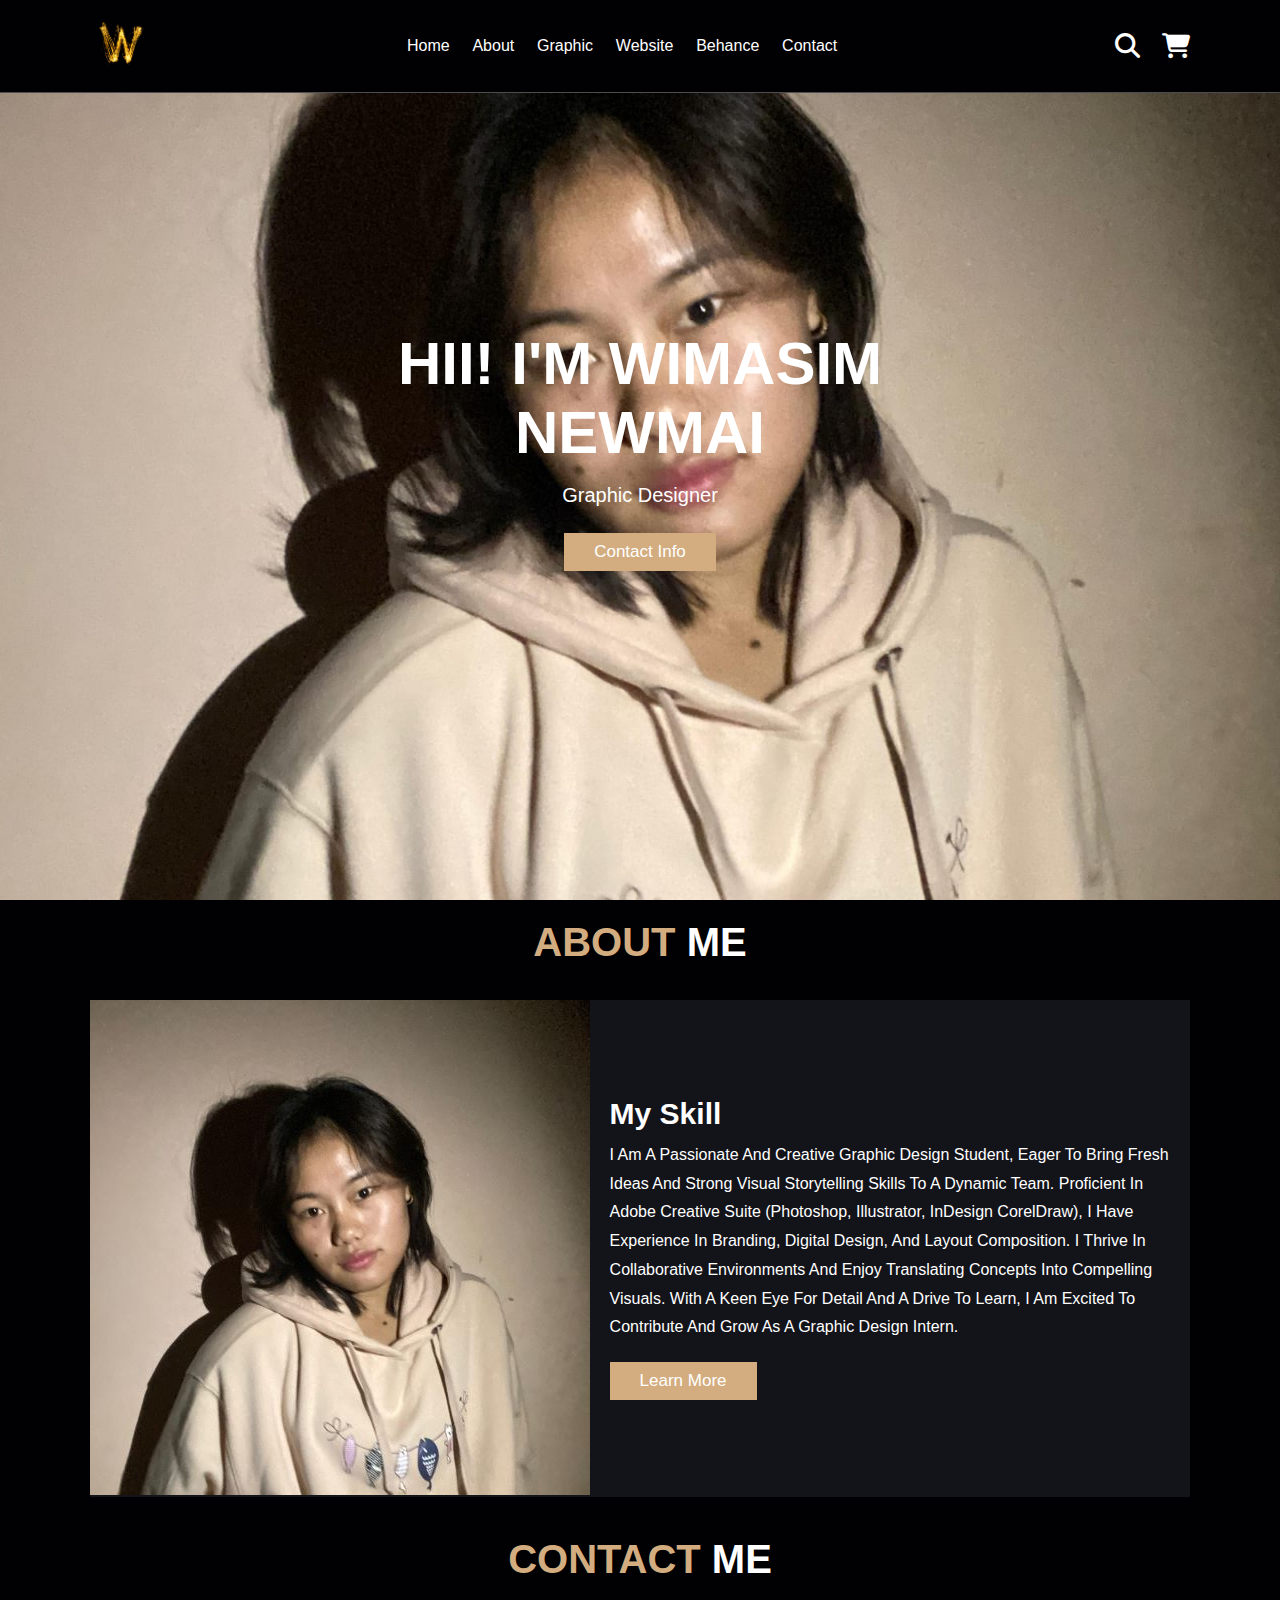
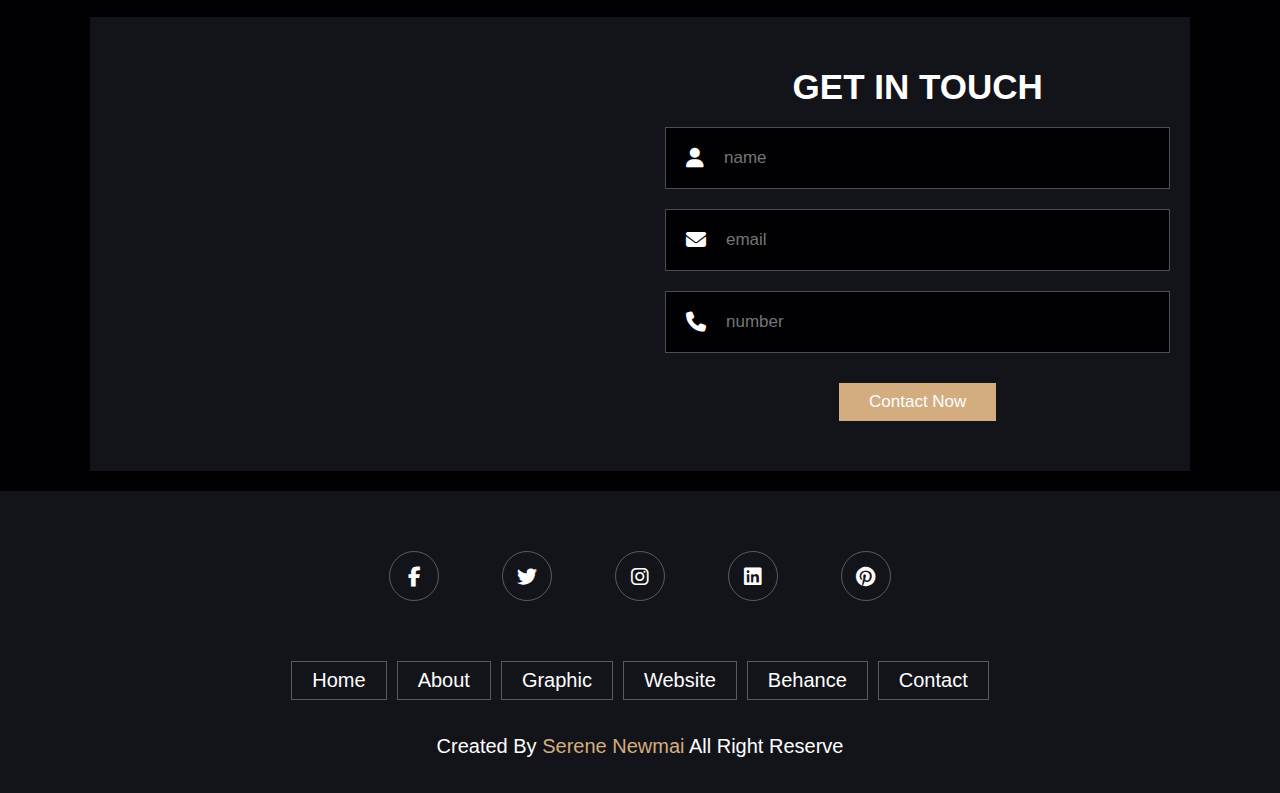
<file: index.html>
<!DOCTYPE html>
<html lang="en">
<head>
    <meta charset="UTF-8">
    <meta name="viewport" content="width=device-width, initial-scale=1.0">
    <title>porforlio</title>
    <link rel="stylesheet" href="style.css">
    

    <link rel="stylesheet" href="https://cdnjs.cloudflare.com/ajax/libs/font-awesome/6.7.2/css/all.min.css" integrity="sha512-Evv84Mr4kqVGRNSgIGL/F/aIDqQb7xQ2vcrdIwxfjThSH8CSR7PBEakCr51Ck+w+/U6swU2Im1vVX0SVk9ABhg==" crossorigin="anonymous" referrerpolicy="no-referrer" />
</head>
<body>
    <header class="header">
        <a href="#" class="logo">
        <img src="pic/logo.png" alt="">
        </a>

        <nav class="navbar">
            <a href="#home">Home</a>
            <a href="#about">About</a>
            <a href="graphics work.html">graphic</a>
            <a href="website.html">website</a>
            <a href="#behance">behance</a>
            <a href="#contact">Contact</a>
           
        </nav>
         <div class="icons">
            <div  class="fas fa-search" id="search-btn"></div>
            <div  class="fas fa-shopping-cart" id="cart-btn"></div>
            <div  class="fas fa-bars" id="menu-btn"></div>
        </div>
        <div class="search-form">
            <input type="search" id="search-box" placeholder="search here...">
            <label for="search-box" class="fas fa-search"></label>
        </div>

       
    </header>
    

    <section class="home" id="home">
        <div class="content">
            <h3>hii! i'm wimasim newmai</h3>
            <p>graphic designer</p>
            <a href="#" class="btn">contact info</a>
        </div>

    </section>

    <section class="about" id="about">
        <h1 class="heading"><span>about</span> me</h1>
        <div class="row">
            <div class="images">
                <img src="pic/serene - Copy.jpg" alt="">

            </div>
            <div class="content">
                <h3>my skill </h3>
                <p>I am a passionate and creative graphic design student, eager to bring fresh ideas and strong visual storytelling skills to a dynamic team. Proficient in Adobe Creative Suite (Photoshop, Illustrator, InDesign corelDraw), I have experience in branding, digital design, and layout composition. I thrive in collaborative environments and enjoy translating concepts into compelling visuals. With a keen eye for detail and a drive to learn, I am excited to contribute and grow as a graphic design intern.</p>
                <a href="#" class="btn">learn more</a>

            </div>

        </div>

    </section>

    
    <section class="contact" id="contact">
        <h1 class="heading"><span>contact</span> me</h1>
        <div class="row">
            <iframe class="map" src="https://www.google.com/maps/embed?pb=!1m18!1m12!1m3!1d3508.3004084543504!2d77.0408475245647!3d28.44035929278327!2m3!1f0!2f0!3f0!3m2!1i1024!2i768!4f13.1!3m3!1m2!1s0x390d186f33d50567%3A0xa20a48b74038782e!2sJanak%20Puri%20C%20Block%2C%20Sector%2039%2C%20Gurugram%2C%20Haryana%20122022!5e0!3m2!1sen!2sin!4v1738204026272!5m2!1sen!2sin"  allowfullscreen="" loading="lazy"></iframe>

            <form action="">
                <h3>get in touch</h3>
                <div class="inputBox">
                    <span class="fas fa-user"></span>
                    <input type="text" placeholder="name">
                </div>
                <div class="inputBox">
                    <span class="fas fa-envelope"></span>
                    <input type="email" placeholder="email">
                </div>
                <div class="inputBox">
                    <span class="fas fa-phone"></span>
                    <input type="number" placeholder="number">
                </div>
                <input type="submit" value="contact now" class="btn">

            </form>
        </div>

    </section>

    <section class="footer">
        <div class="share">
            <a href="#" class="fab fa-facebook-f"></a>
            <a href="#" class="fab fa-twitter"></a>
            <a href="#" class="fab fa-instagram"></a>
            <a href="#" class="fab fa-linkedin"></a>
            <a href="#" class="fab fa-pinterest"></a>
        </div>
        <div class="links">
            <a href="#">home</a>
            <a href="#">about</a>
            <a href="#">graphic</a>
            <a href="#">website</a>
            <a href="#">behance</a>
            <a href="#">contact</a>
        </div>
        <div class="credit">created by <span>serene newmai</span> all right reserve</div>

    </section>

   <script src="script.js"></script> 
</body>
</html>
</file>
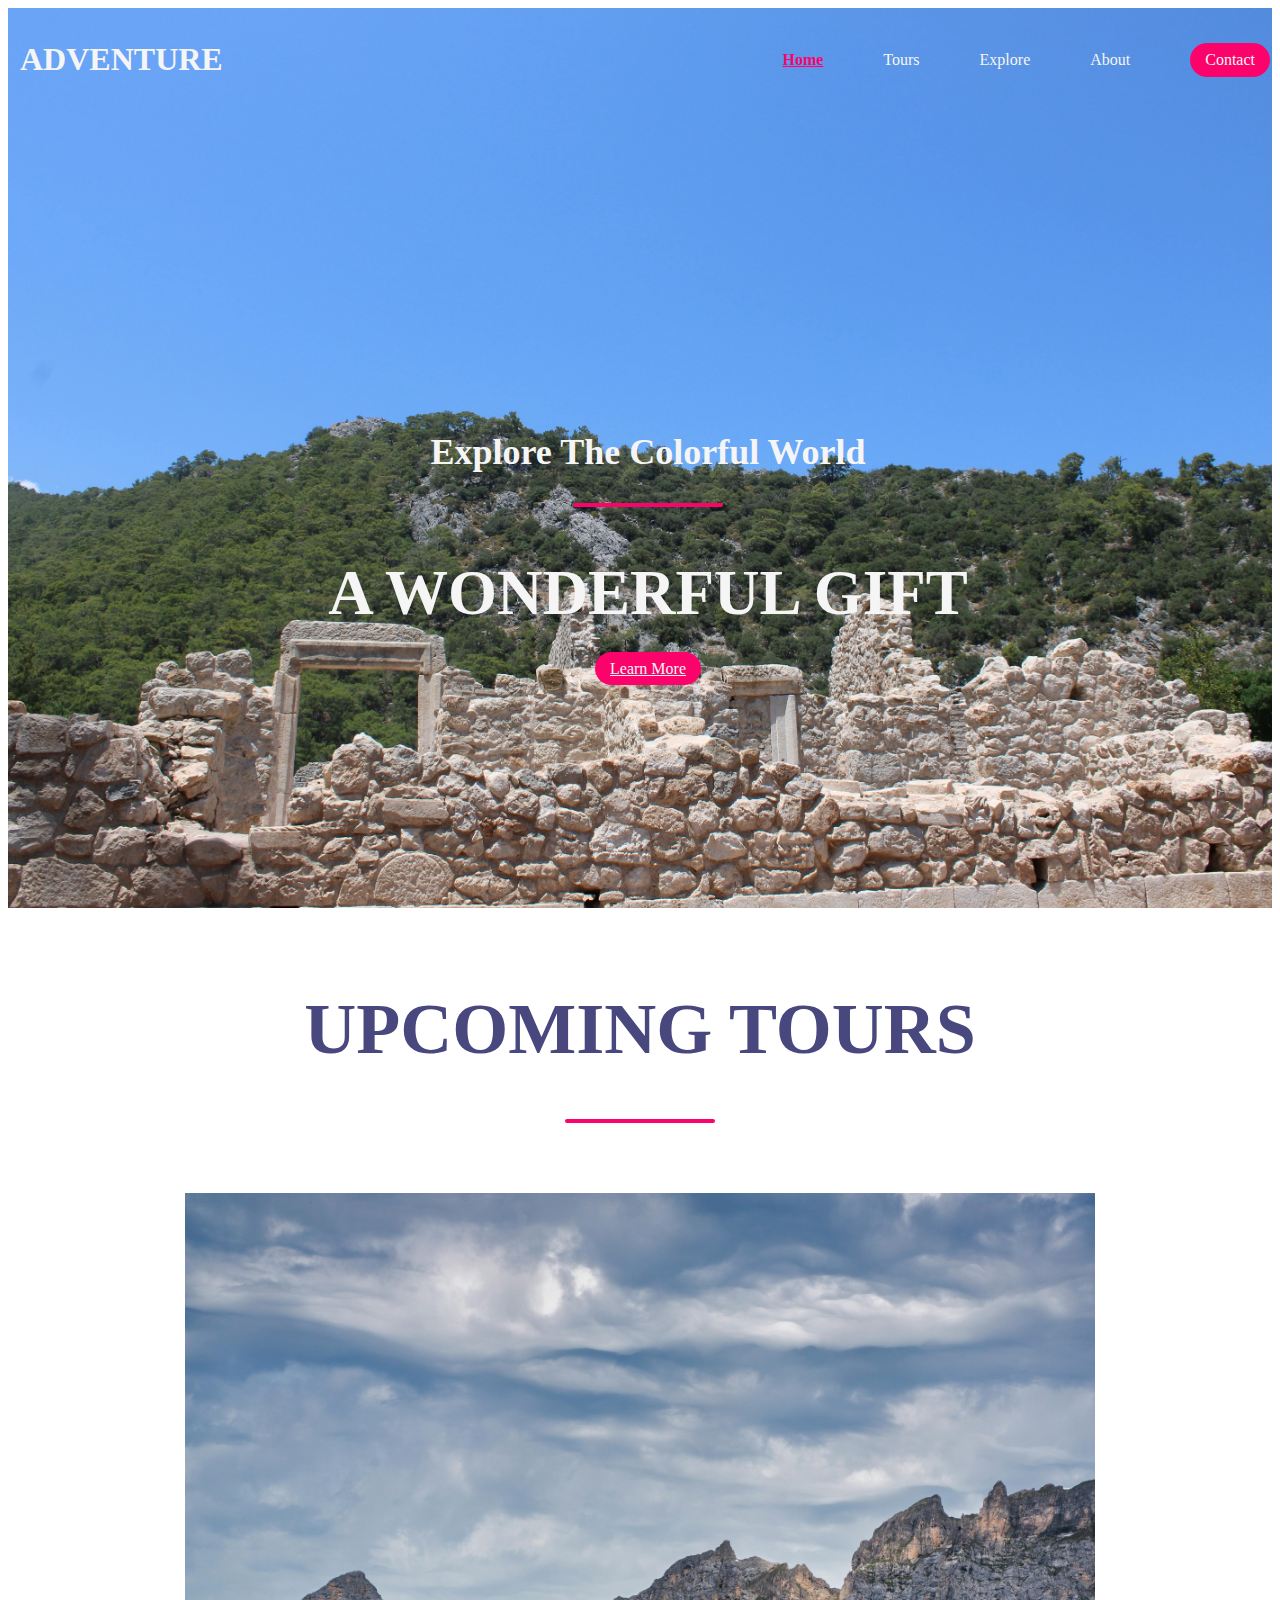
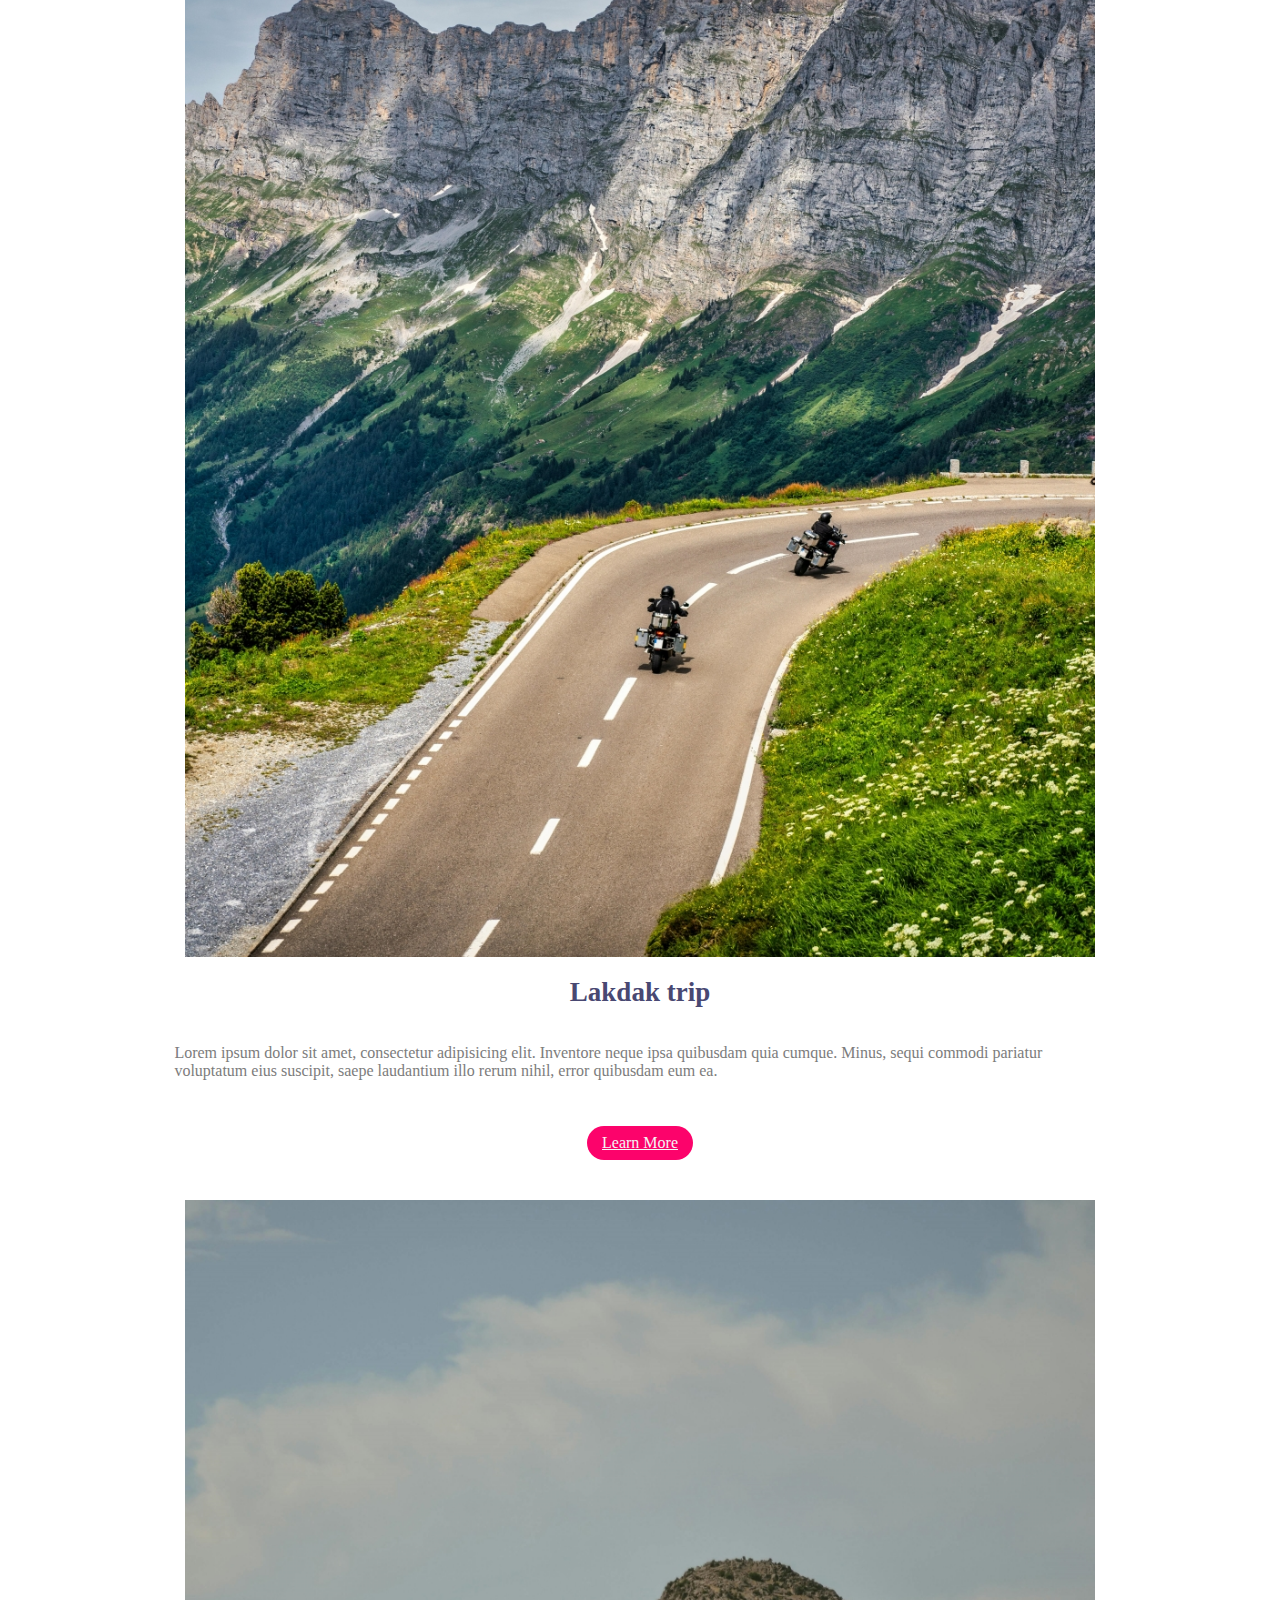
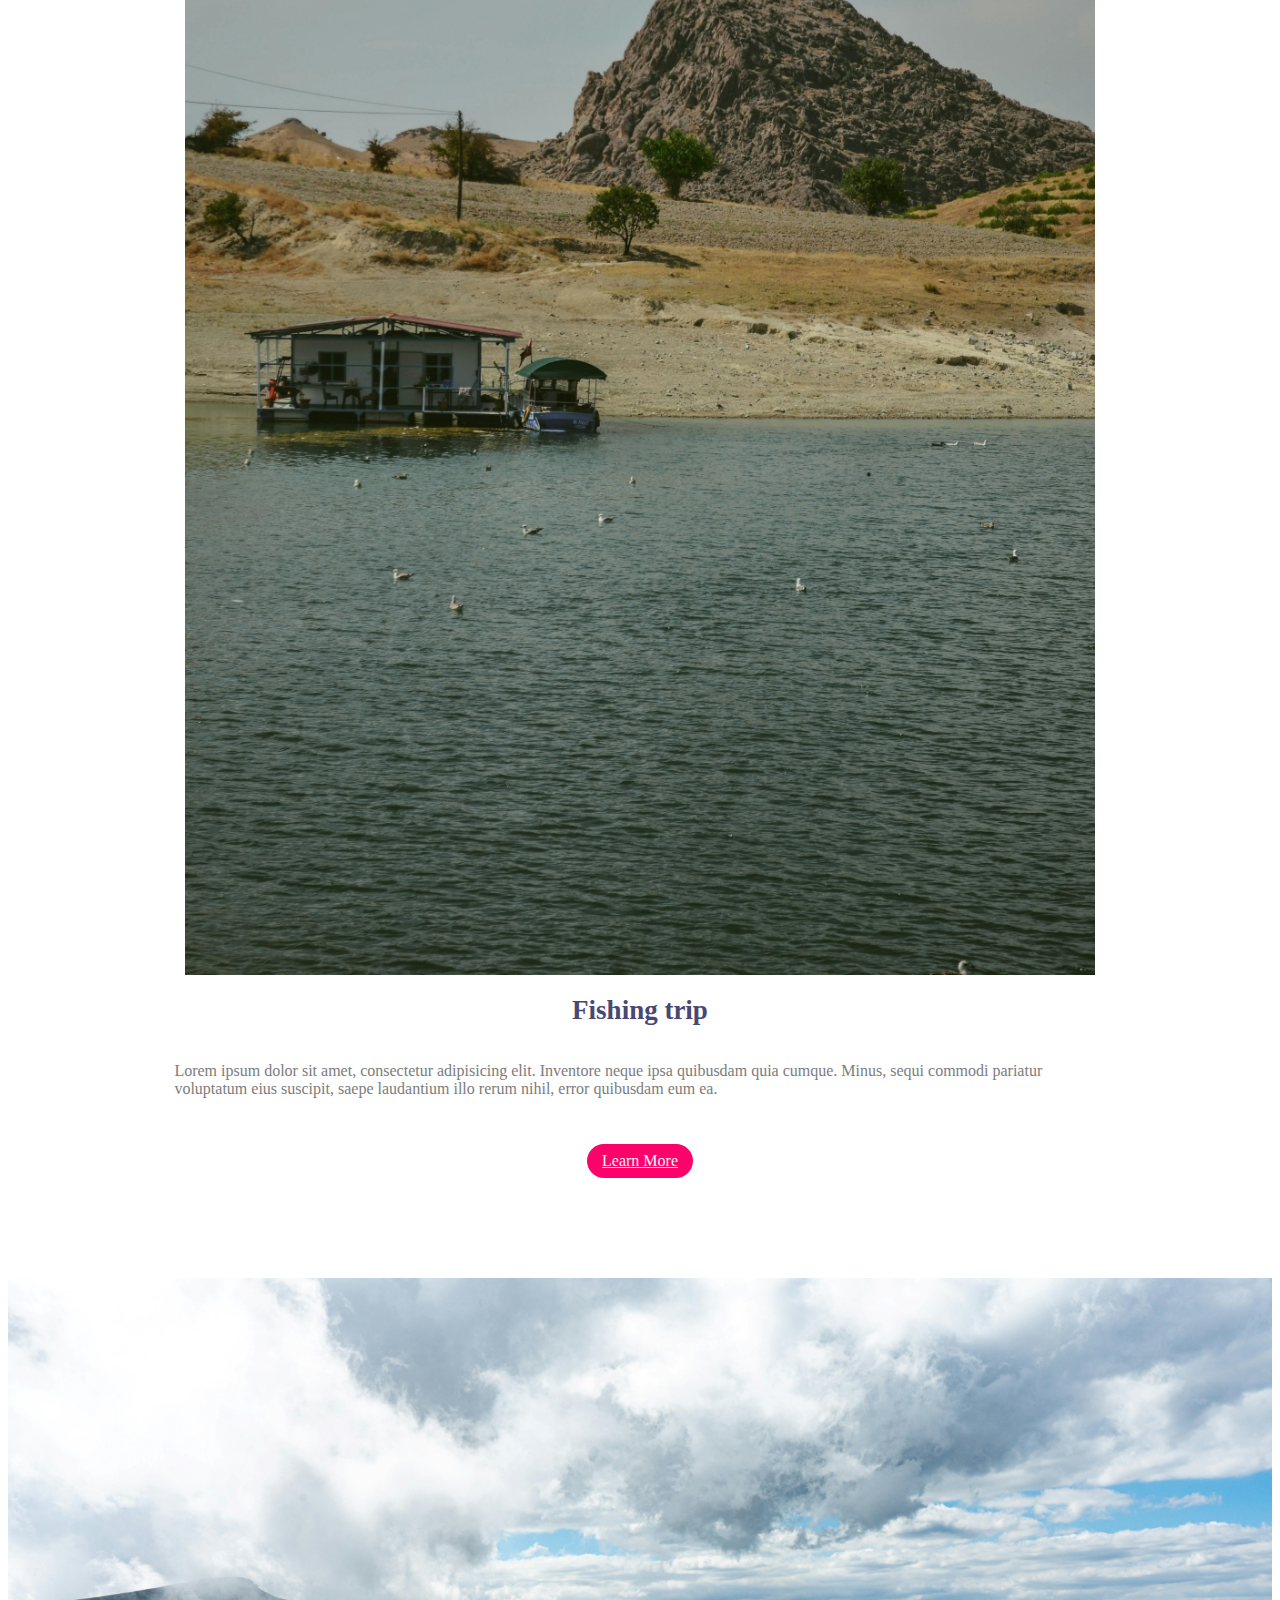
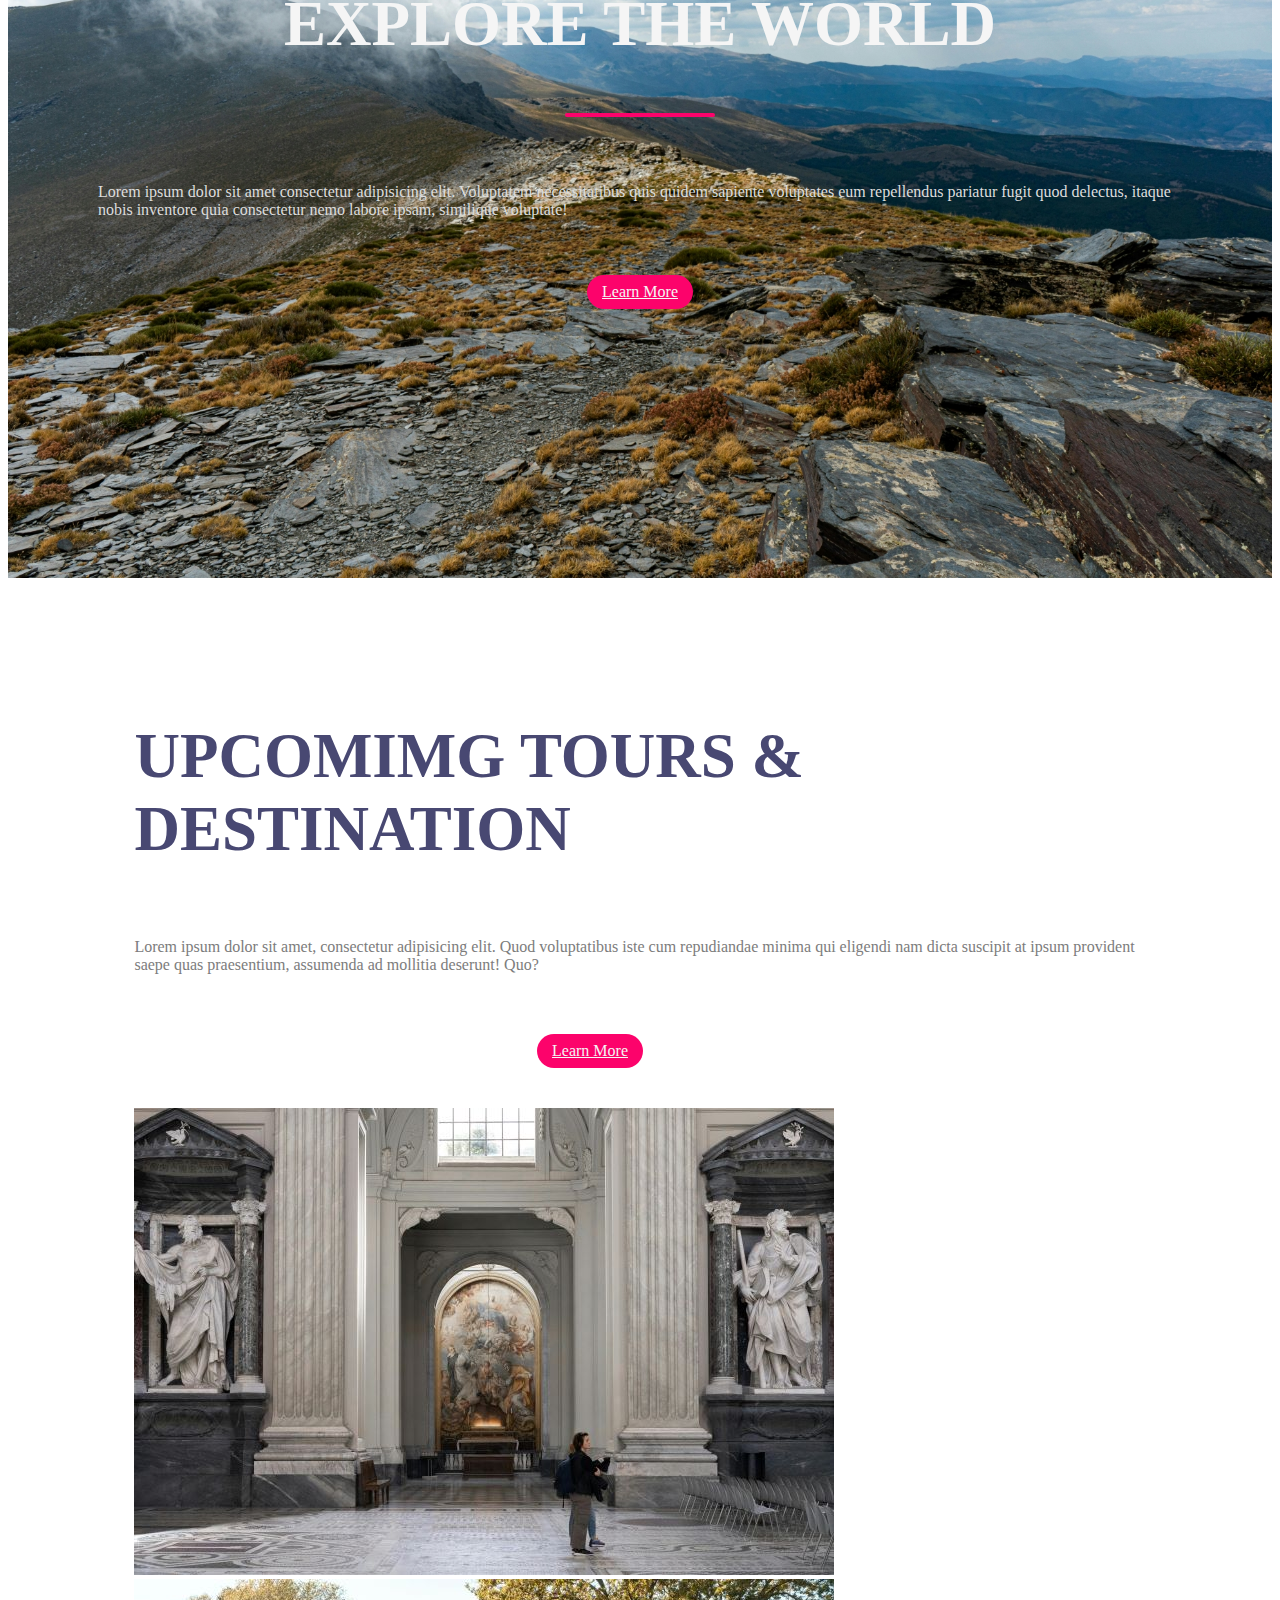
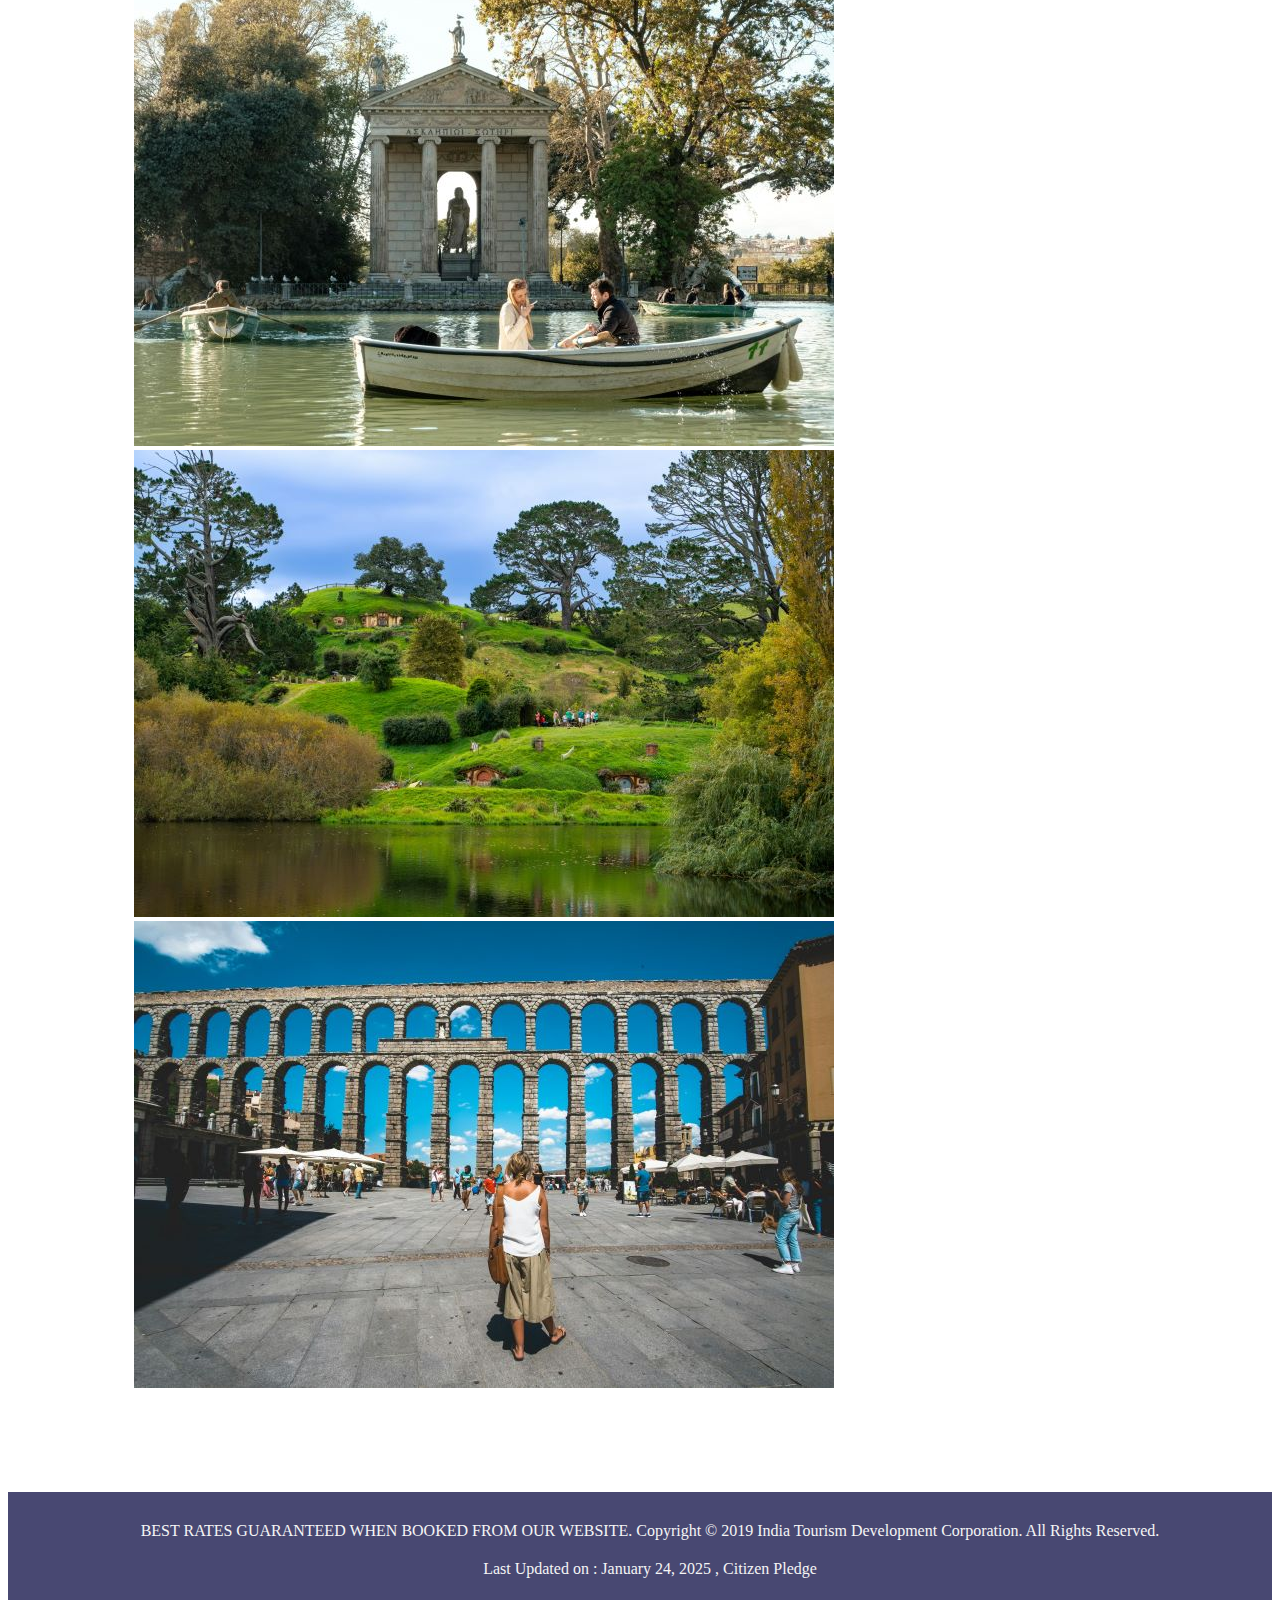
<file: adventure/index.html>
<!doctype html>
<html>
<head>
<title>ADVENTURE</title>
<style>
ul {
    list-style: none;

} 
.active {
    color: #fc036b;
    text-decoration: underline;
    font-weight: bold;
}  
body , html {
    overflow-x: hidden;
} 
    /*navbar */
.navbar{
    position: absolute;
    top: 0;
    left: 0;
    display: flex;
    width: 100%;
    justify-content: space-between;
    padding: 20px;
    color: whitesmoke;
} 
.nav-links{
    display: flex;
    align-items: center;
}
.nav-links li {
    margin: 0 30px;
}   
header{
width:100vw;
height:100vh;
background-image:url('images/p5.jpg');
background-position:bottom;
background-size:cover;
display:flex;
align-items:flex-end;
justify-content:center;
}
.header-content{
margin-bottom:150px;
color:whitesmoke;
text-align:center;
}
.header-content h2{
font-size:4vmin;
}
.line{
    width: 150px;
    height: 4px;
    background: #fc036b;
    margin: 10px auto;
    border-radius: 5px;
}
.header-content h1 {
    font-size: 7vmin;
    margin-top: 50px;
    margin-bottom: 30px;

}
.ctn {
    padding: 8px 15px;
    background: #fc036b;
    border-radius: 30px;
    color: whitesmoke;
}
.menu-btn {
    position: absolute;
    top: 30px;
    right: 30px;
    width: 40px;
    cursor: pointer;
    display: none;
}

/* tours*/
section{
    width: 80%;
    margin: 80px auto;
}
.title {
    text-align: center;
    font-size: 4vmin;
    color: #48487e;
}
.row {
    display: flex;
    align-items: center;
    width: 100%;
    justify-content: space-between;
    
}
.row .col {
    display: flex;
    flex-direction: column;
    align-items: center;
}
.tours .row {
    margin-top: 50px;
}
h4 {
    font-size: 3vmin;
    color: #484872;
    margin: 20px auto;
}
p {
    color: #7c7c7c;
    padding: 0px 40px;
}
.tours .ctn {
    margin-top: 30px;
}
.explore {
    width: 100%;
    height: 100vh;
    background-image: url('./images/p9.jpg');
    background-position: center;
    background-size: cover;
    background-repeat: no-repeat;
    display: flex;
    align-items: center;
}
.explore-content {
    width: 60%;
    padding: 50px;
    color: whitesmoke;
    display: flex;
    align-items: center;
    flex-direction: column;
}
.explore-content h1 {
    font-size: 7vmin;
    
}
.explore-content .line{
    margin-bottom: 50px;
}
.explore-content p {
    color: rgb(221, 221, 221);
}
.explore-content .ctn {
    margin-top: 40px;
}
.content-col {
    width: 40%;
}
.image-col {
    width: 60%;
}
.tours .images-gallery{
    display: flex;
    flex-wrap: wrap;
    width: 100%;
    align-items: center;
}
.images-gallery img {
    max-width: 300px;
    margin: 10px;
}
.content-col h1{
    font-size: 7vmin;
    color: #484872;
}
.content-col .line {
    margin-left: -1px
}
.content-col p {
    padding: 0;
    margin: 30px auto;
}
.content-col .ctn {
    margin-left: -100px;
}
.footer {
    width: 100%;
    min-height: 100px;
    padding: 20px 80px;
    margin: 0;
    background: #484872;
    text-align: center;
}
.footer p {
    color: whitesmoke;
    margin: 20px auto;
    padding: 20px auto;
}
/*mobile device*/
@media only screen and (max-width:850px){
    .menu-btn {
        display: block;
    }
    .navbar {
        padding: 0;
    }
    .logo {
        position: absolute;
        top: 30px;
        left: 30px;
    }
    .nav-links {
        flex-direction: column;
        width: 100%;
        height: 100vh;
        justify-content: center;
        background: #484872;
        margin-top: -900px;
        transition: all 0.5s ease;
    }
    .mobile-menu {
        margin-top: 0px;
        border-bottom-right-radius: 30%;

    }
    .nav-links li {
        margin: 30px auto;
    }
    
}
/*events*/
.row {
    flex-direction: column;
}
.row .col{
    margin: 20px auto;
}
.col img {
    max-width: 90%;
}
/*explore*/
.explore-content {
    width: 100%;
}
.tours .col {
    width: 100%;
}
.images-gallery {
    justify-content: center;
    align-items: center;
}
.images-gallery img {
    width: 90%;
}
.footer {
    padding: 10px;
}
/*animation*/
img {
    transition: transform .3s ease;
}
img:hover {
    transform: scale(1.1);
}
.ctn:hover {
    background: whitesmoke;
    color: #fc036b;
    box-shadow: 2px 2px 5px black;
}
li:hover {
    color: #fc036b;
    cursor: pointer;
}
</style>
</head>
<body>
    <!--navbar-->
    <nav class="navbar">
        <h1 class="logo">ADVENTURE</h1>
        <ul class="nav-links">
            <li class="active"><a href="#"></a>Home</li>
            <li><a href="#"></a>Tours</li>
            <li><a href="#"></a>Explore</li>
            <li><a href="#"></a>About</li>
            <li  class="ctn"><a href="#"></a>Contact</li>
        </ul>
     <img src="./images/menu.png" alt="" class="menu-btn">
    </nav>

<header>
<section class="home" id="home">
<div class="header-content">
<h2>Explore The Colorful World</h2>
<div class="line"></div>
<h1>A WONDERFUL GIFT</h1>
<a href="#" class="ctn">Learn More</a>
</div>
</section>
</header>

<!--==tours==-->
<section class="tours" id="tours">
    <div class="title">
        <h1>UPCOMING TOURS</h1>
        <div class="line"></div>
    </div>
    <div class="row">
       <div class="col">
          <img src="./images/p3.jpg" alt="">
          <h4>Lakdak trip</h4>
          <p>Lorem ipsum dolor sit amet, consectetur adipisicing elit. Inventore neque ipsa quibusdam quia cumque. Minus, sequi commodi pariatur voluptatum eius suscipit, saepe laudantium illo rerum nihil, error quibusdam eum ea.</p>
          <a href="#" class="ctn">Learn More</a>
    </div>
       <div class="col">
          <img src="./images/p6.jpg" alt="">
          <h4>Fishing trip</h4>
          <p>Lorem ipsum dolor sit amet, consectetur adipisicing elit. Inventore neque ipsa quibusdam quia cumque. Minus, sequi commodi pariatur voluptatum eius suscipit, saepe laudantium illo rerum nihil, error quibusdam eum ea.</p>
          <a href="#" class="ctn">Learn More</a>
       </div>
    </div>
</section>

<section class="explore">
    <div class="explore-content">
    <h1>EXPLORE THE WORLD</h1>
    <div class="line"></div>
    <p>Lorem ipsum dolor sit amet consectetur adipisicing elit. Voluptatem necessitatibus quis quidem sapiente voluptates eum repellendus pariatur fugit quod delectus, itaque nobis inventore quia consectetur nemo labore ipsam, similique voluptate!</p>
    <a href="#" class="ctn">Learn More</a>
</div>
</section>

<section class="tours">
    <div class="row">
        <div class="col content-col">
            <h1>UPCOMIMG TOURS & DESTINATION</h1>
            <P>Lorem ipsum dolor sit amet, consectetur adipisicing elit. Quod voluptatibus iste cum repudiandae minima qui eligendi nam dicta suscipit at ipsum provident saepe quas praesentium, assumenda ad mollitia deserunt! Quo?</P>
            <a href="#" class="ctn">Learn More</a>
        </div>
        <div class="col image-col">
            <div class="image-galary">
                <img src="./images/a1.jpg" alt="">
                <img src="./images/a2.jpg" alt="">
                <img src="./images/a3.jpg" alt="">
                <img src="./images/a4.jpg" alt="">
                
            </div>
        </div>
    </div>

</section>

<section class="footer">
    <p>BEST RATES GUARANTEED WHEN BOOKED FROM OUR WEBSITE.
        Copyright © 2019 India Tourism Development Corporation. All Rights Reserved.</p>
        <p>Last Updated on : January 24, 2025 , Citizen Pledge</p>
</section>
<script>
    const menuBtn = document.querySelector('.menu-btn')
    const navlinks = document.querySelector('.nav-links')

    menuBtn.addEventListener('click',()=>{
      navlinks.classList.toggle('mobile-menu')  
    })
</script>
</body>
</html>
</file>
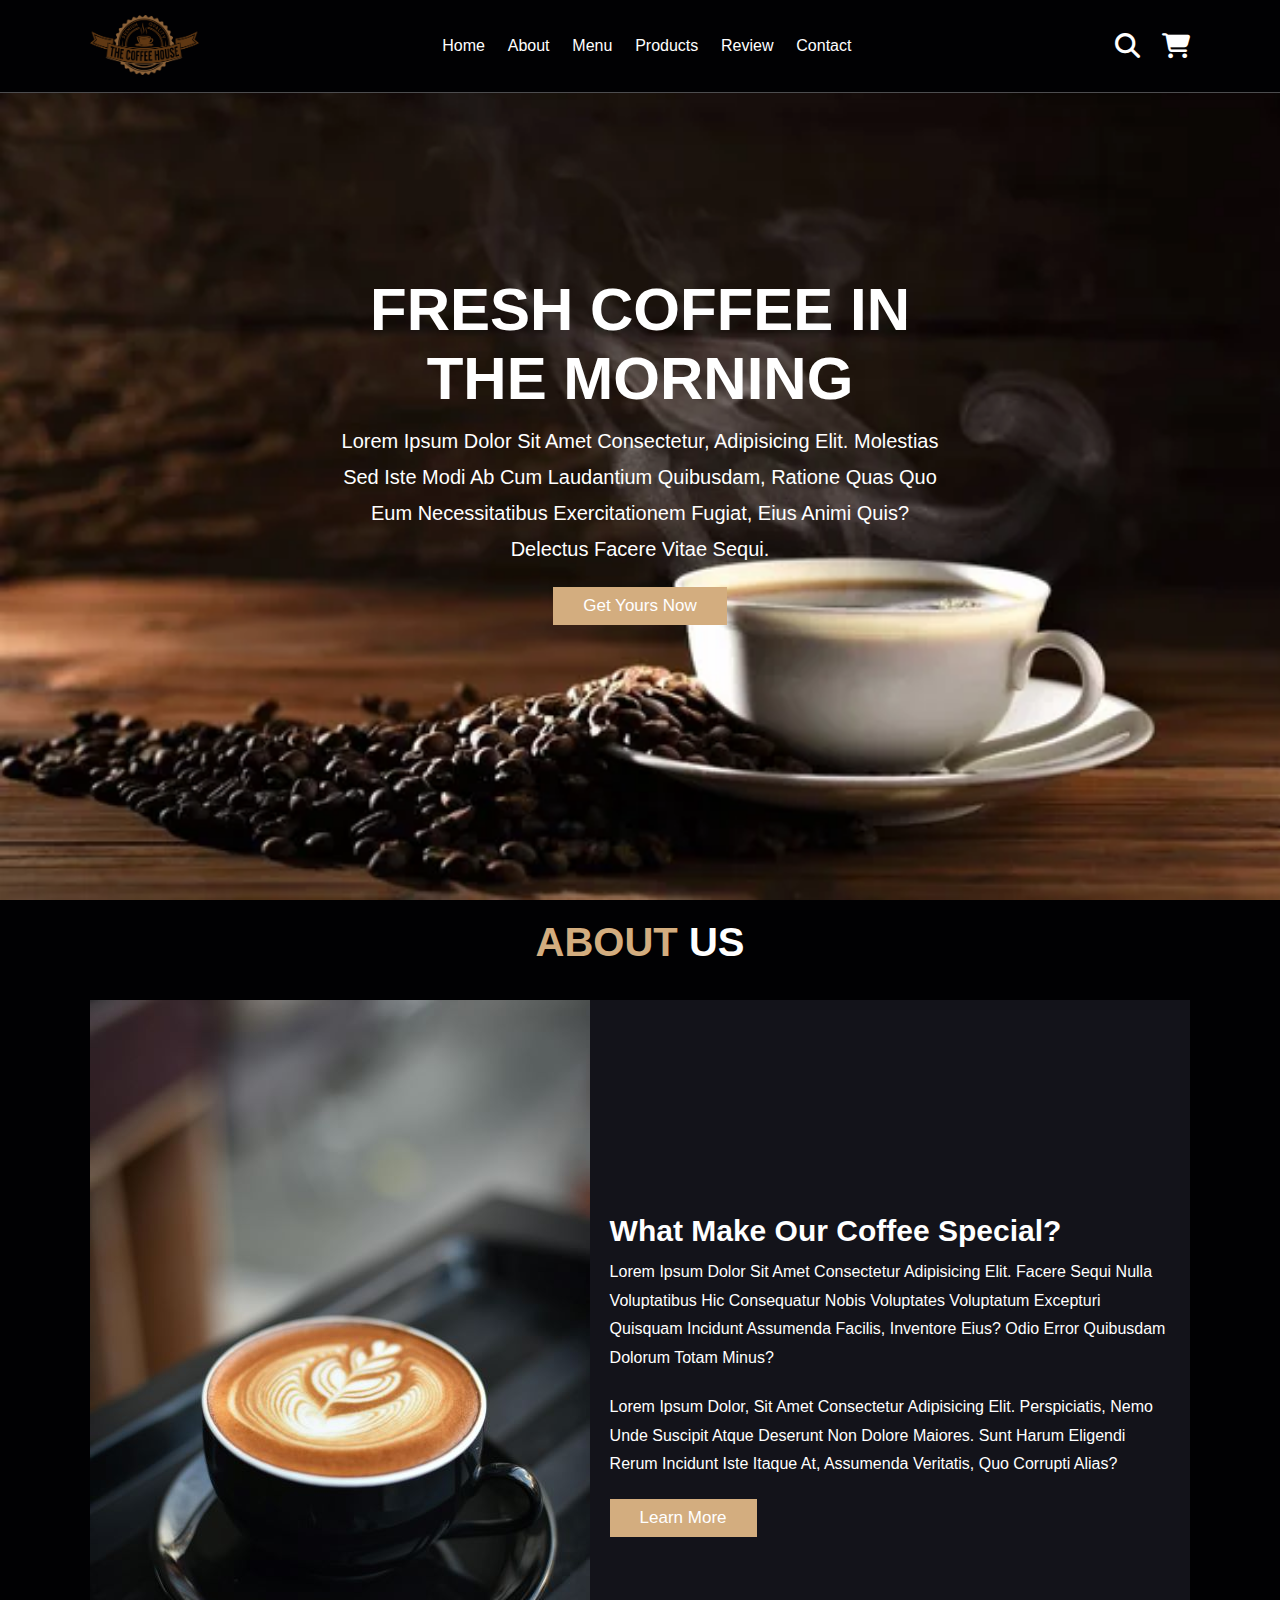
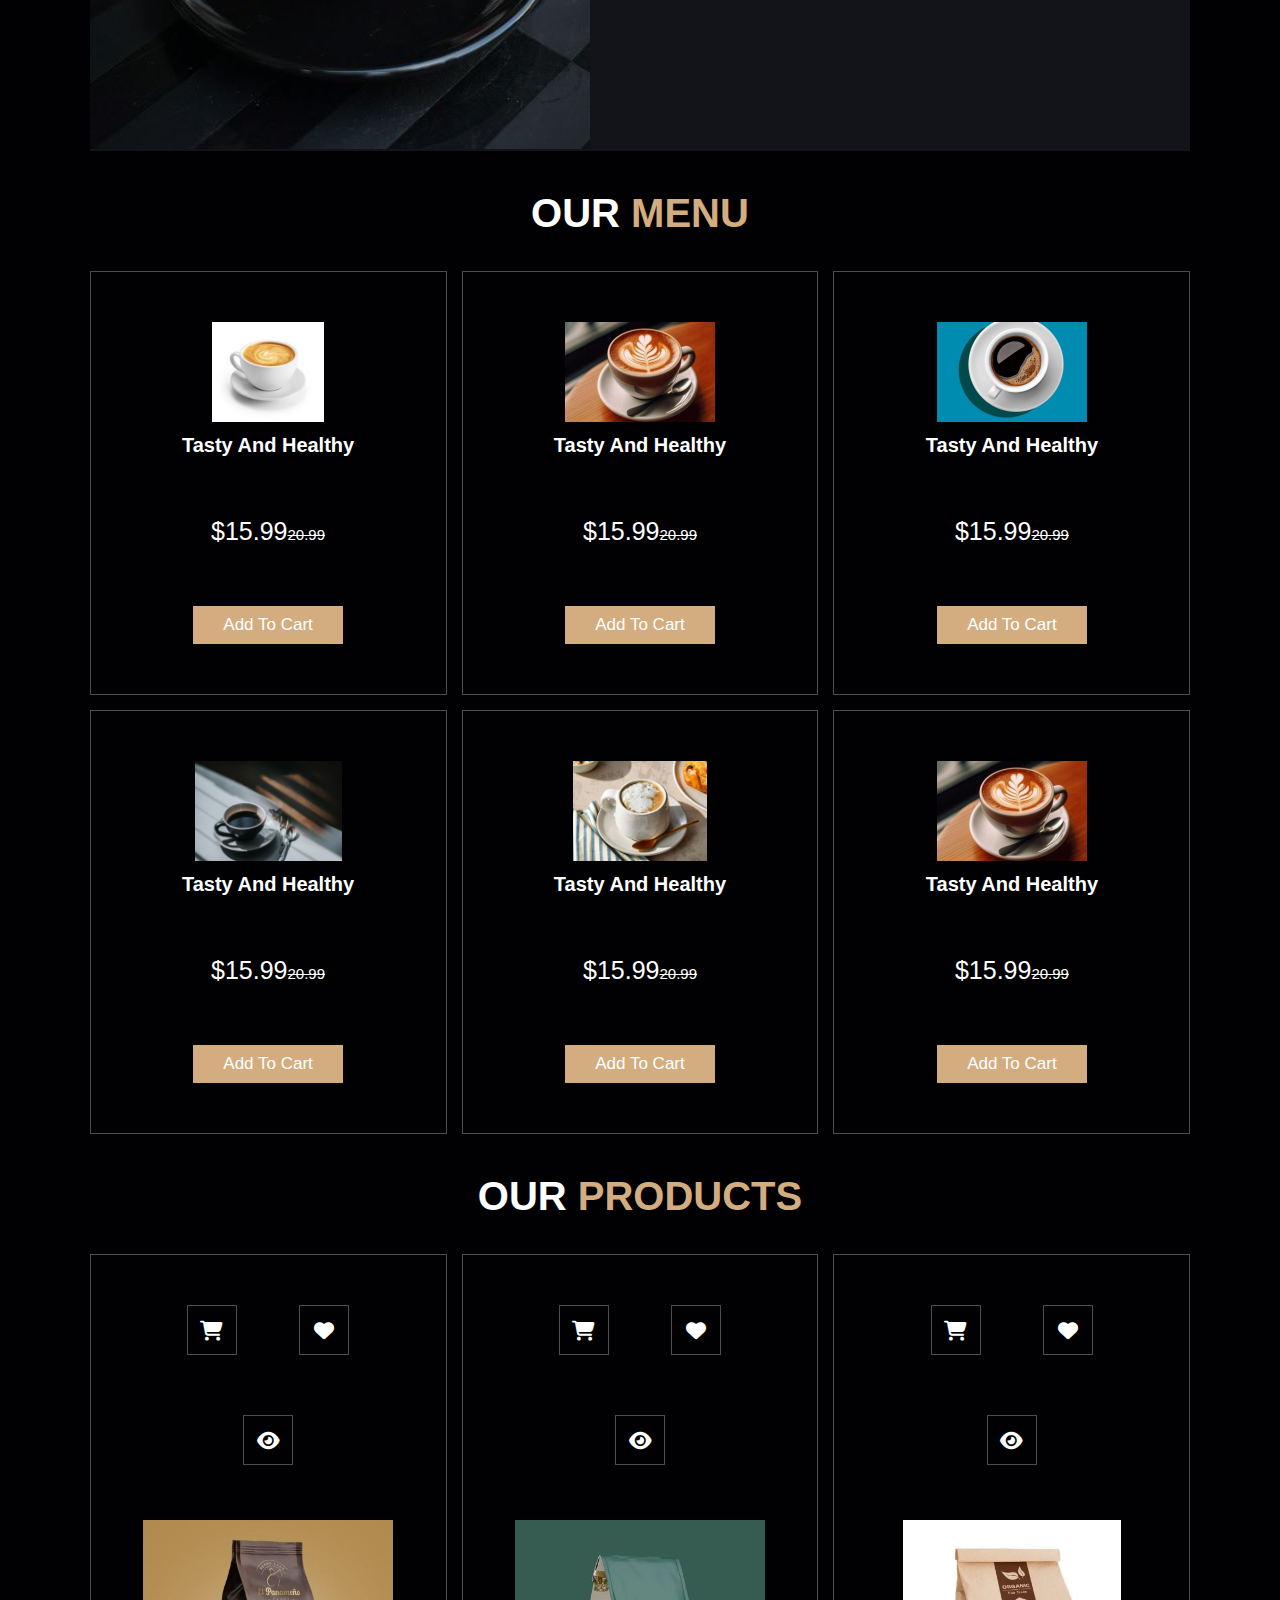
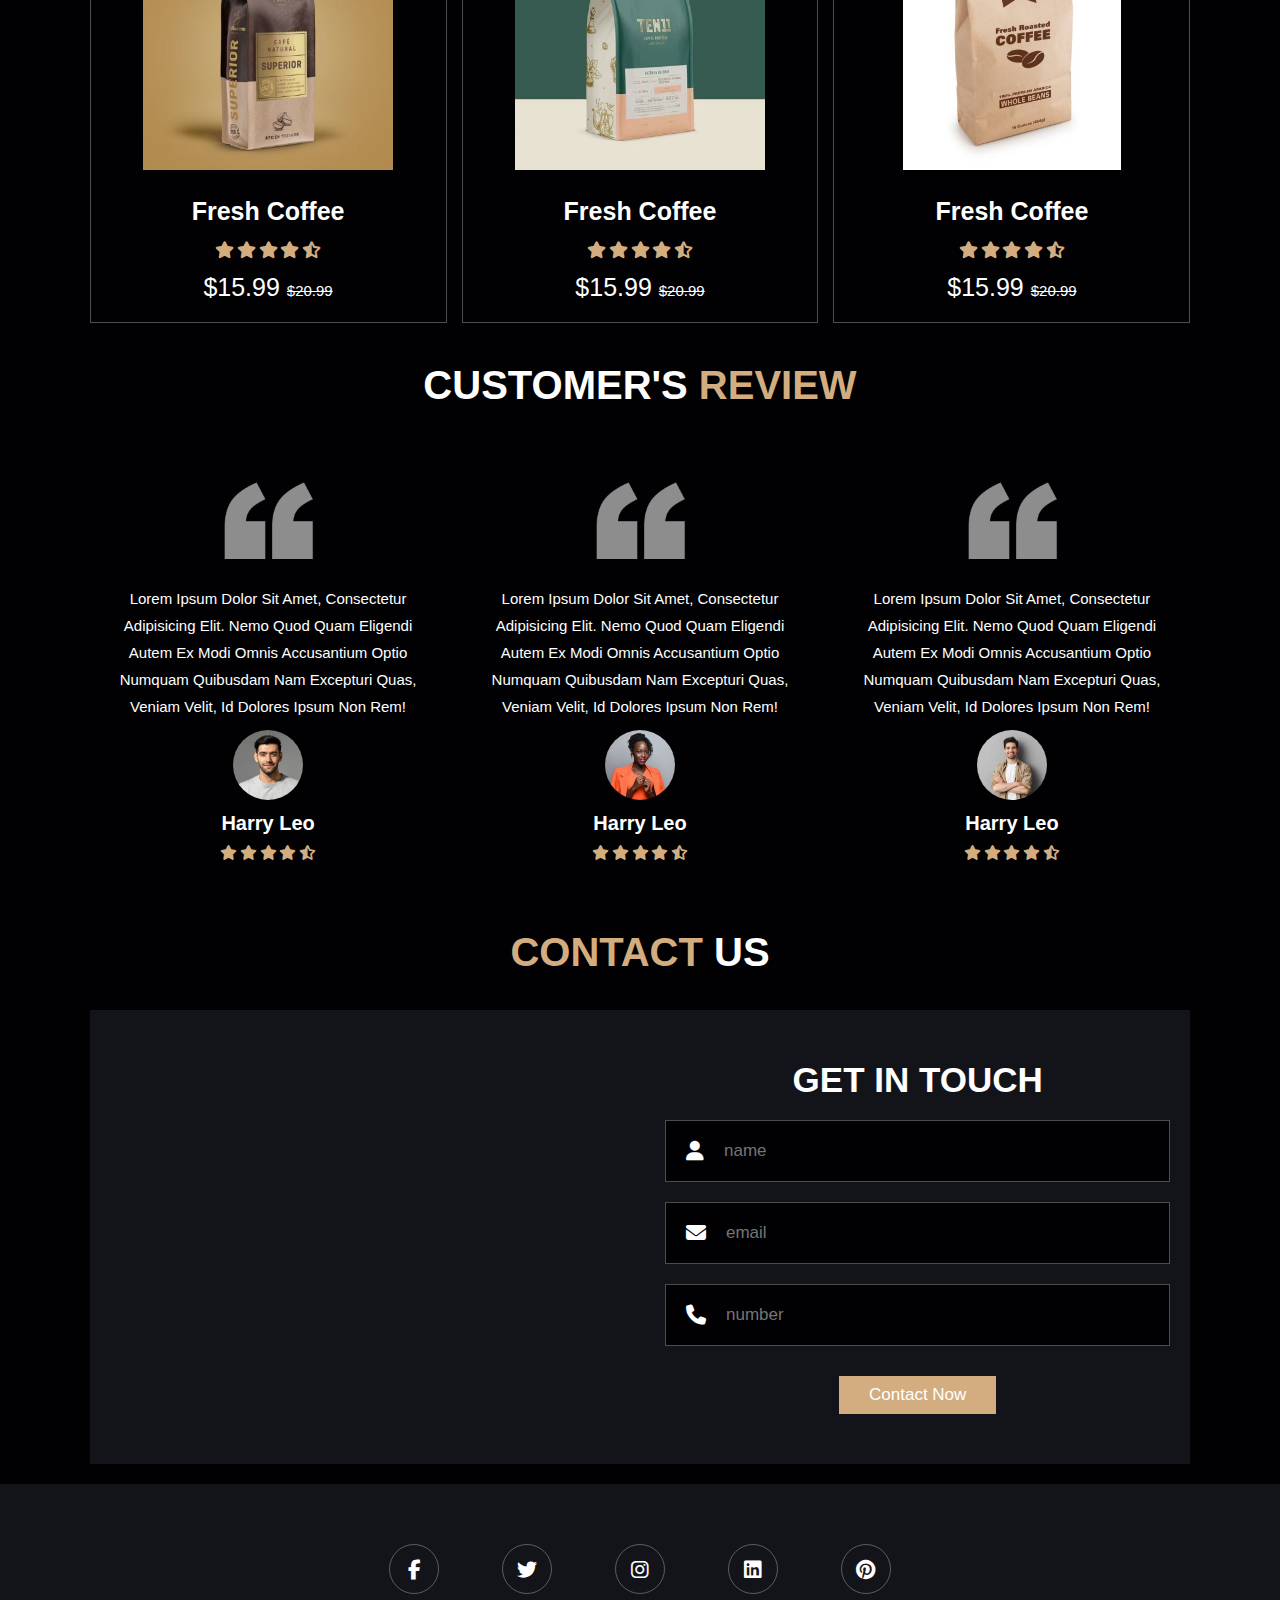
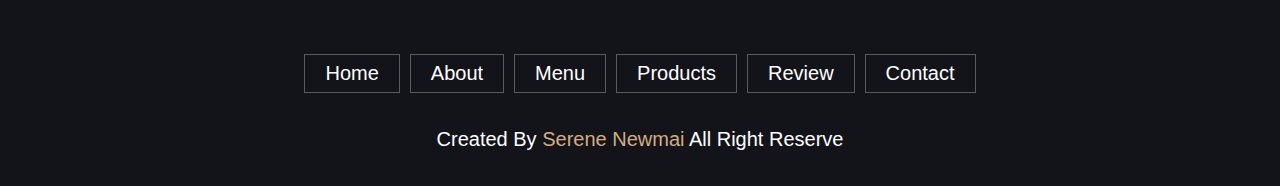
<file: coffee/index.html>
<!DOCTYPE html>
<html lang="en">
<head>
    <meta charset="UTF-8">
    <meta name="viewport" content="width=device-width, initial-scale=1.0">
    <title>Coffee</title>
    <link rel="stylesheet" href="style.css">
    

    <link rel="stylesheet" href="https://cdnjs.cloudflare.com/ajax/libs/font-awesome/6.7.2/css/all.min.css" integrity="sha512-Evv84Mr4kqVGRNSgIGL/F/aIDqQb7xQ2vcrdIwxfjThSH8CSR7PBEakCr51Ck+w+/U6swU2Im1vVX0SVk9ABhg==" crossorigin="anonymous" referrerpolicy="no-referrer" />
</head>
<body>
    <header class="header">
        <a href="#" class="logo">
        <img src="pic/logo.png" alt="">
        </a>

        <nav class="navbar">
            <a href="#home">Home</a>
            <a href="#about">About</a>
            <a href="#menu">Menu</a>
            <a href="#products">products</a>
            <a href="#review">Review</a>
            <a href="#contact">Contact</a>
           
        </nav>
         <div class="icons">
            <div  class="fas fa-search" id="search-btn"></div>
            <div  class="fas fa-shopping-cart" id="cart-btn"></div>
            <div  class="fas fa-bars" id="menu-btn"></div>
        </div>
        <div class="search-form">
            <input type="search" id="search-box" placeholder="search here...">
            <label for="search-box" class="fas fa-search"></label>
        </div>

       
    </header>
    

    <section class="home" id="home">
        <div class="content">
            <h3>fresh coffee in the morning</h3>
            <p>Lorem ipsum dolor sit amet consectetur, adipisicing elit. Molestias sed iste modi ab cum laudantium quibusdam, ratione quas quo eum necessitatibus exercitationem fugiat, eius animi quis? Delectus facere vitae sequi.</p>
            <a href="#" class="btn">get yours now</a>
        </div>

    </section>

    <section class="about" id="about">
        <h1 class="heading"><span>about</span> us</h1>
        <div class="row">
            <div class="images">
                <img src="pic/7.jpg" alt="">

            </div>
            <div class="content">
                <h3>what make our coffee special?</h3>
                <p>Lorem ipsum dolor sit amet consectetur adipisicing elit. Facere sequi nulla voluptatibus hic consequatur nobis voluptates voluptatum excepturi quisquam incidunt assumenda facilis, inventore eius? Odio error quibusdam dolorum totam minus?</p>
                <p>Lorem ipsum dolor, sit amet consectetur adipisicing elit. Perspiciatis, nemo unde suscipit atque deserunt non dolore maiores. Sunt harum eligendi rerum incidunt iste itaque at, assumenda veritatis, quo corrupti alias?</p>
                <a href="#" class="btn">learn more</a>

            </div>

        </div>

    </section>

    <section class="menu" id="menu">
        <h1 class="heading">our <span>menu</span></h1>
        <div class="box-container">
            <div class="box">
                <img src="pic/9.jpg" alt="">
                <h3>tasty and healthy</h3>
                <div class="price">$15.99<span>20.99</span></div>
                <a href="#" class="btn">add to cart</a>

            </div>
            <div class="box">
                <img src="pic/14.jpg" alt="">
                <h3>tasty and healthy</h3>
                <div class="price">$15.99<span>20.99</span></div>
                <a href="#" class="btn">add to cart</a>

            </div>
            <div class="box">
                <img src="pic/11.jpg" alt="">
                <h3>tasty and healthy</h3>
                <div class="price">$15.99<span>20.99</span></div>
                <a href="#" class="btn">add to cart</a>

            </div>
            <div class="box">
                <img src="pic/12.jpg" alt="">
                <h3>tasty and healthy</h3>
                <div class="price">$15.99<span>20.99</span></div>
                <a href="#" class="btn">add to cart</a>

            </div>
            <div class="box">
                <img src="pic/13.jpg" alt="">
                <h3>tasty and healthy</h3>
                <div class="price">$15.99<span>20.99</span></div>
                <a href="#" class="btn">add to cart</a>

            </div>
            <div class="box">
                <img src="pic/14.jpg" alt="">
                <h3>tasty and healthy</h3>
                <div class="price">$15.99<span>20.99</span></div>
                <a href="#" class="btn">add to cart</a>

            </div> 
        </div>

    </section>

    <section class="products" id="products">
        <h1 class="heading">our <span>products</span></h1>
        <div class="box-container">
            <div class="box">
                <div class="icons">
                    <a href="#" class="fas fa-shopping-cart"></a>
                    <a href="#" class="fas fa-heart"></a>
                    <a href="#" class="fas fa-eye"></a>
                </div>
                <div class="image">
                    <img src="pic/16.jpg" alt="">
                </div>
                <div class="content">
                    <h3>fresh coffee</h3>
                    <div class="stars">
                        <i class="fas fa-star"></i>
                        <i class="fas fa-star"></i>
                        <i class="fas fa-star"></i>
                        <i class="fas fa-star"></i>
                        <i class="fas fa-star-half-alt"></i>
                    </div>
                    <div class="price">$15.99 <span>$20.99</span></div>
                </div>
            </div>
            <div class="box">
                <div class="icons">
                    <a href="#" class="fas fa-shopping-cart"></a>
                    <a href="#" class="fas fa-heart"></a>
                    <a href="#" class="fas fa-eye"></a>
                </div>
                <div class="image">
                    <img src="pic/17.jpg" alt="">
                </div>
                <div class="content">
                    <h3>fresh coffee</h3>
                    <div class="stars">
                        <i class="fas fa-star"></i>
                        <i class="fas fa-star"></i>
                        <i class="fas fa-star"></i>
                        <i class="fas fa-star"></i>
                        <i class="fas fa-star-half-alt"></i>
                    </div>
                    <div class="price">$15.99 <span>$20.99</span></div>
                </div>
            </div>
            <div class="box">
                <div class="icons">
                    <a href="#" class="fas fa-shopping-cart"></a>
                    <a href="#" class="fas fa-heart"></a>
                    <a href="#" class="fas fa-eye"></a>
                </div>
                <div class="image">
                    <img src="pic/18.jpg" alt="">
                </div>
                <div class="content">
                    <h3>fresh coffee</h3>
                    <div class="stars">
                        <i class="fas fa-star"></i>
                        <i class="fas fa-star"></i>
                        <i class="fas fa-star"></i>
                        <i class="fas fa-star"></i>
                        <i class="fas fa-star-half-alt"></i>
                    </div>
                    <div class="price">$15.99 <span>$20.99</span></div>
                </div>
            </div>
        </div>

    </section>
     
    <section class="review" id="review">
        <h1 class="heading">customer's <span>review</span></h1>
        <div class="box-container">
            <div class="box">
                <img src="pic/24.png" alt="" class="quote">
                <p>Lorem ipsum dolor sit amet, consectetur adipisicing elit. Nemo quod quam eligendi autem ex modi omnis accusantium optio numquam quibusdam nam excepturi quas, veniam velit, id dolores ipsum non rem!</p>
                <img src="pic/21.jpg" class="user" alt="">
                <h3>harry leo</h3>
                <div class="stars">
                    <i class="fas fa-star"></i>
                    <i class="fas fa-star"></i>
                    <i class="fas fa-star"></i>
                    <i class="fas fa-star"></i>
                    <i class="fas fa-star-half-alt"></i>
                </div>

            </div>
            <div class="box">
                <img src="pic/24.png" alt="" class="quote">
                <p>Lorem ipsum dolor sit amet, consectetur adipisicing elit. Nemo quod quam eligendi autem ex modi omnis accusantium optio numquam quibusdam nam excepturi quas, veniam velit, id dolores ipsum non rem!</p>
                <img src="pic/23.jpg" class="user" alt="">
                <h3>harry leo</h3>
                <div class="stars">
                    <i class="fas fa-star"></i>
                    <i class="fas fa-star"></i>
                    <i class="fas fa-star"></i>
                    <i class="fas fa-star"></i>
                    <i class="fas fa-star-half-alt"></i>
                </div>

            </div>
            <div class="box">
                <img src="pic/24.png" alt="" class="quote">
                <p>Lorem ipsum dolor sit amet, consectetur adipisicing elit. Nemo quod quam eligendi autem ex modi omnis accusantium optio numquam quibusdam nam excepturi quas, veniam velit, id dolores ipsum non rem!</p>
                <img src="pic/22.jpg" class="user" alt="">
                <h3>harry leo</h3>
                <div class="stars">
                    <i class="fas fa-star"></i>
                    <i class="fas fa-star"></i>
                    <i class="fas fa-star"></i>
                    <i class="fas fa-star"></i>
                    <i class="fas fa-star-half-alt"></i>
                </div>

            </div>
        </div>

    </section>
    <section class="contact" id="contact">
        <h1 class="heading"><span>contact</span> us</h1>
        <div class="row">
            <iframe class="map" src="https://www.google.com/maps/embed?pb=!1m18!1m12!1m3!1d3508.3004084543504!2d77.0408475245647!3d28.44035929278327!2m3!1f0!2f0!3f0!3m2!1i1024!2i768!4f13.1!3m3!1m2!1s0x390d186f33d50567%3A0xa20a48b74038782e!2sJanak%20Puri%20C%20Block%2C%20Sector%2039%2C%20Gurugram%2C%20Haryana%20122022!5e0!3m2!1sen!2sin!4v1738204026272!5m2!1sen!2sin"  allowfullscreen="" loading="lazy"></iframe>

            <form action="">
                <h3>get in touch</h3>
                <div class="inputBox">
                    <span class="fas fa-user"></span>
                    <input type="text" placeholder="name">
                </div>
                <div class="inputBox">
                    <span class="fas fa-envelope"></span>
                    <input type="email" placeholder="email">
                </div>
                <div class="inputBox">
                    <span class="fas fa-phone"></span>
                    <input type="number" placeholder="number">
                </div>
                <input type="submit" value="contact now" class="btn">

            </form>
        </div>

    </section>

    <section class="footer">
        <div class="share">
            <a href="#" class="fab fa-facebook-f"></a>
            <a href="#" class="fab fa-twitter"></a>
            <a href="#" class="fab fa-instagram"></a>
            <a href="#" class="fab fa-linkedin"></a>
            <a href="#" class="fab fa-pinterest"></a>
        </div>
        <div class="links">
            <a href="#">home</a>
            <a href="#">about</a>
            <a href="#">menu</a>
            <a href="#">products</a>
            <a href="#">review</a>
            <a href="#">contact</a>
        </div>
        <div class="credit">created by <span>serene newmai</span> all right reserve</div>

    </section>

   <script src="script.js"></script> 
</body>
</html>
</file>
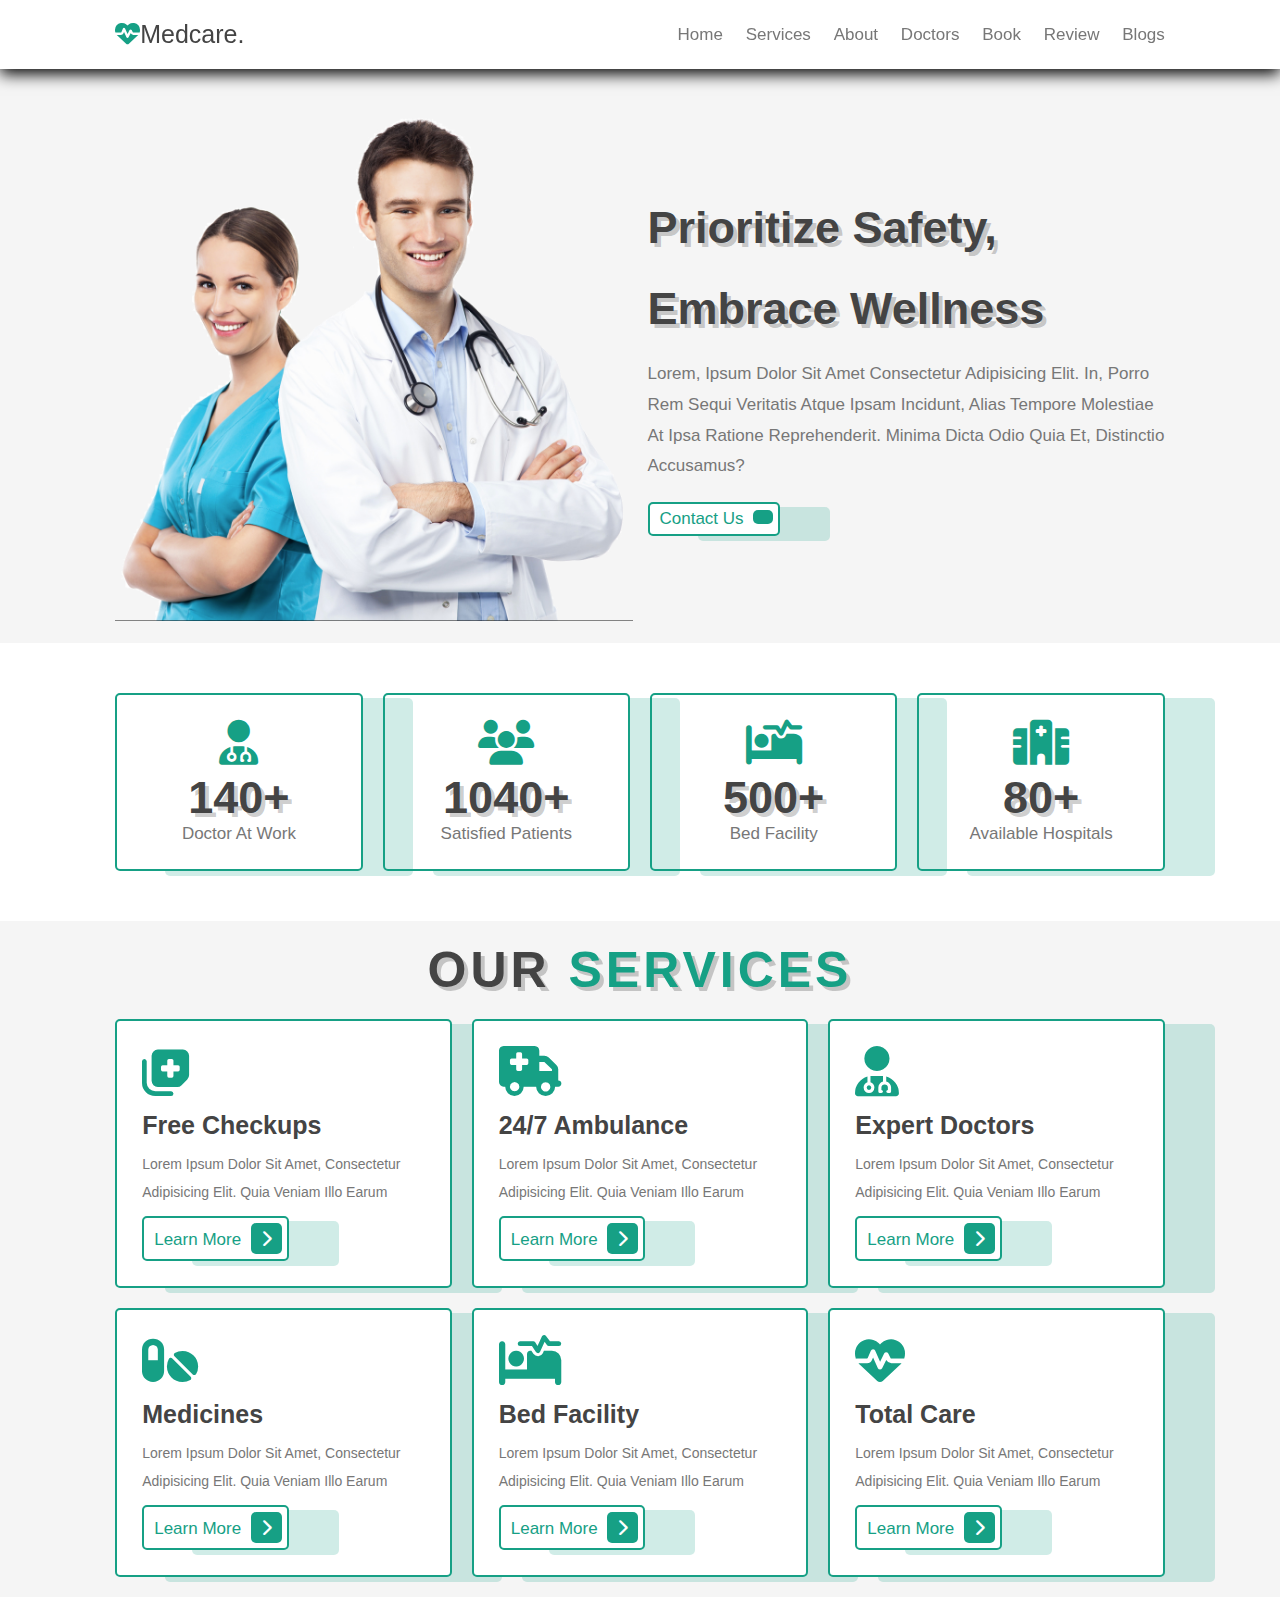
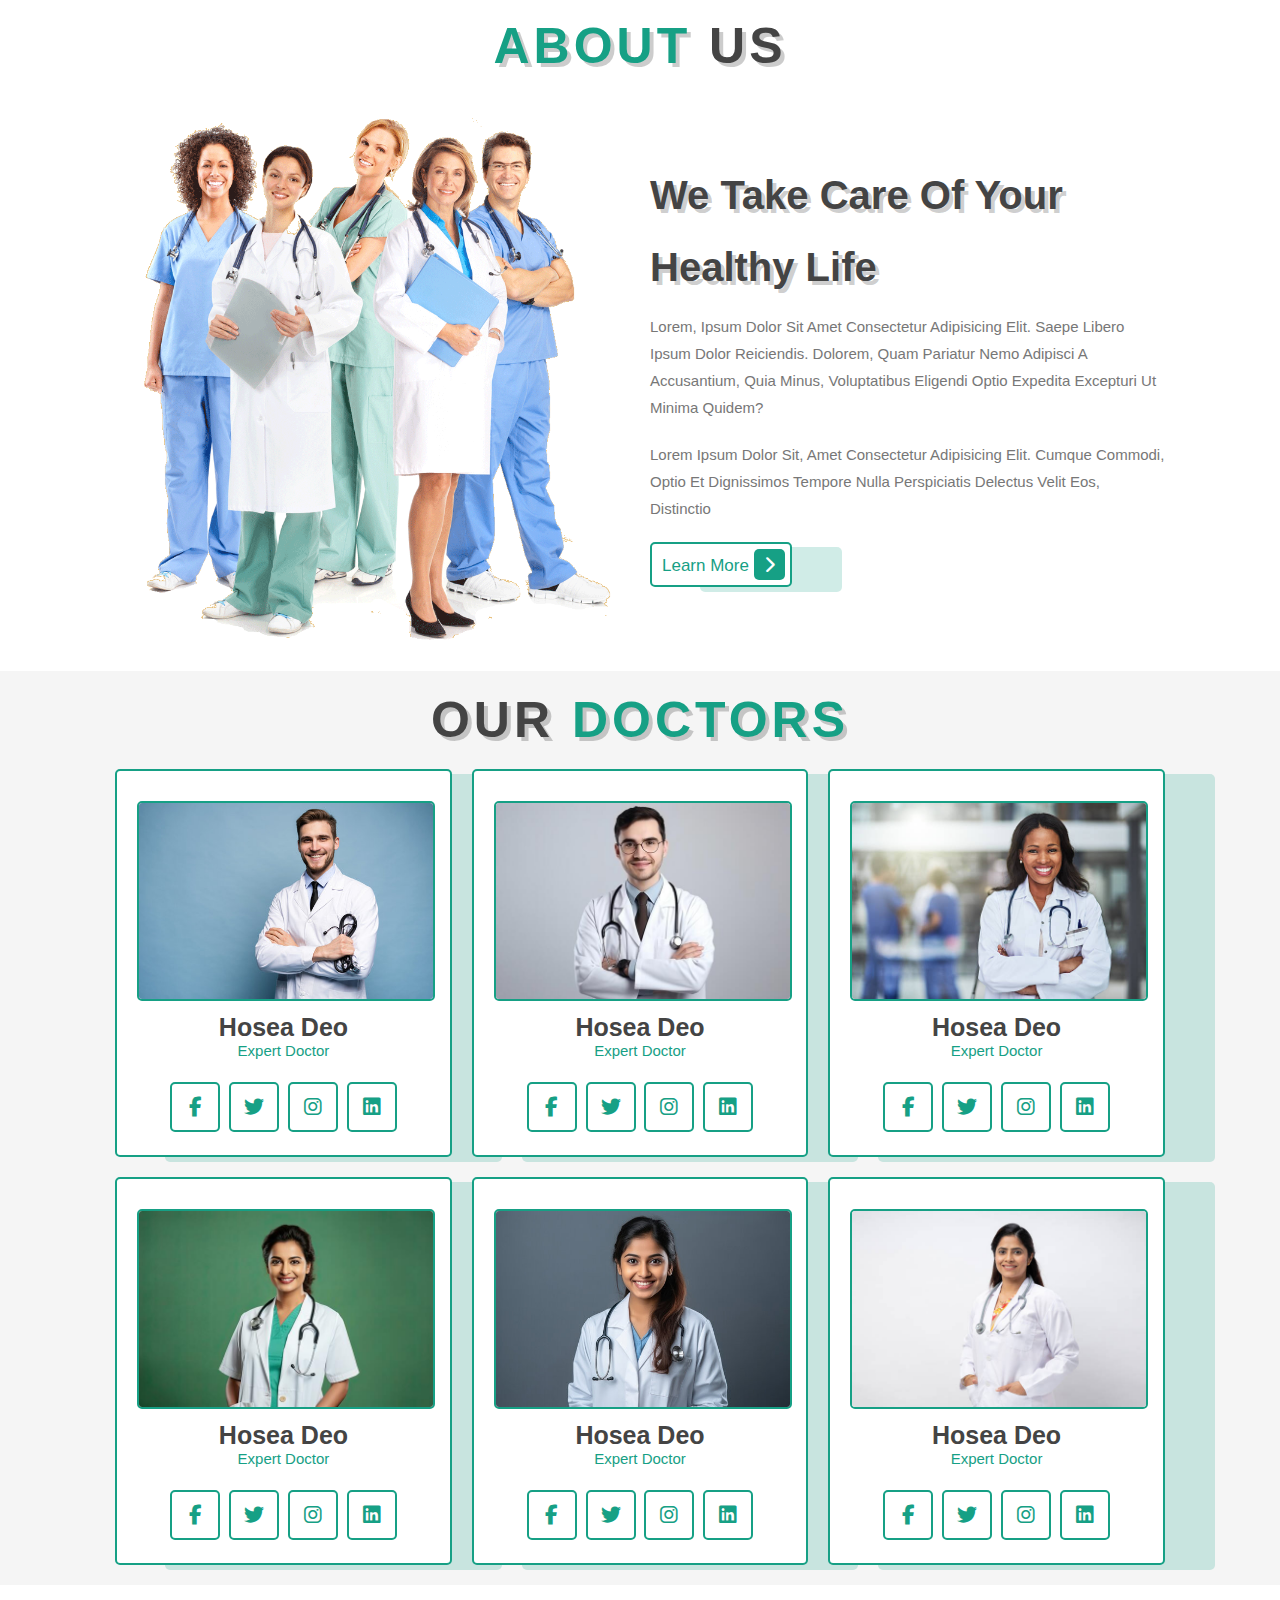
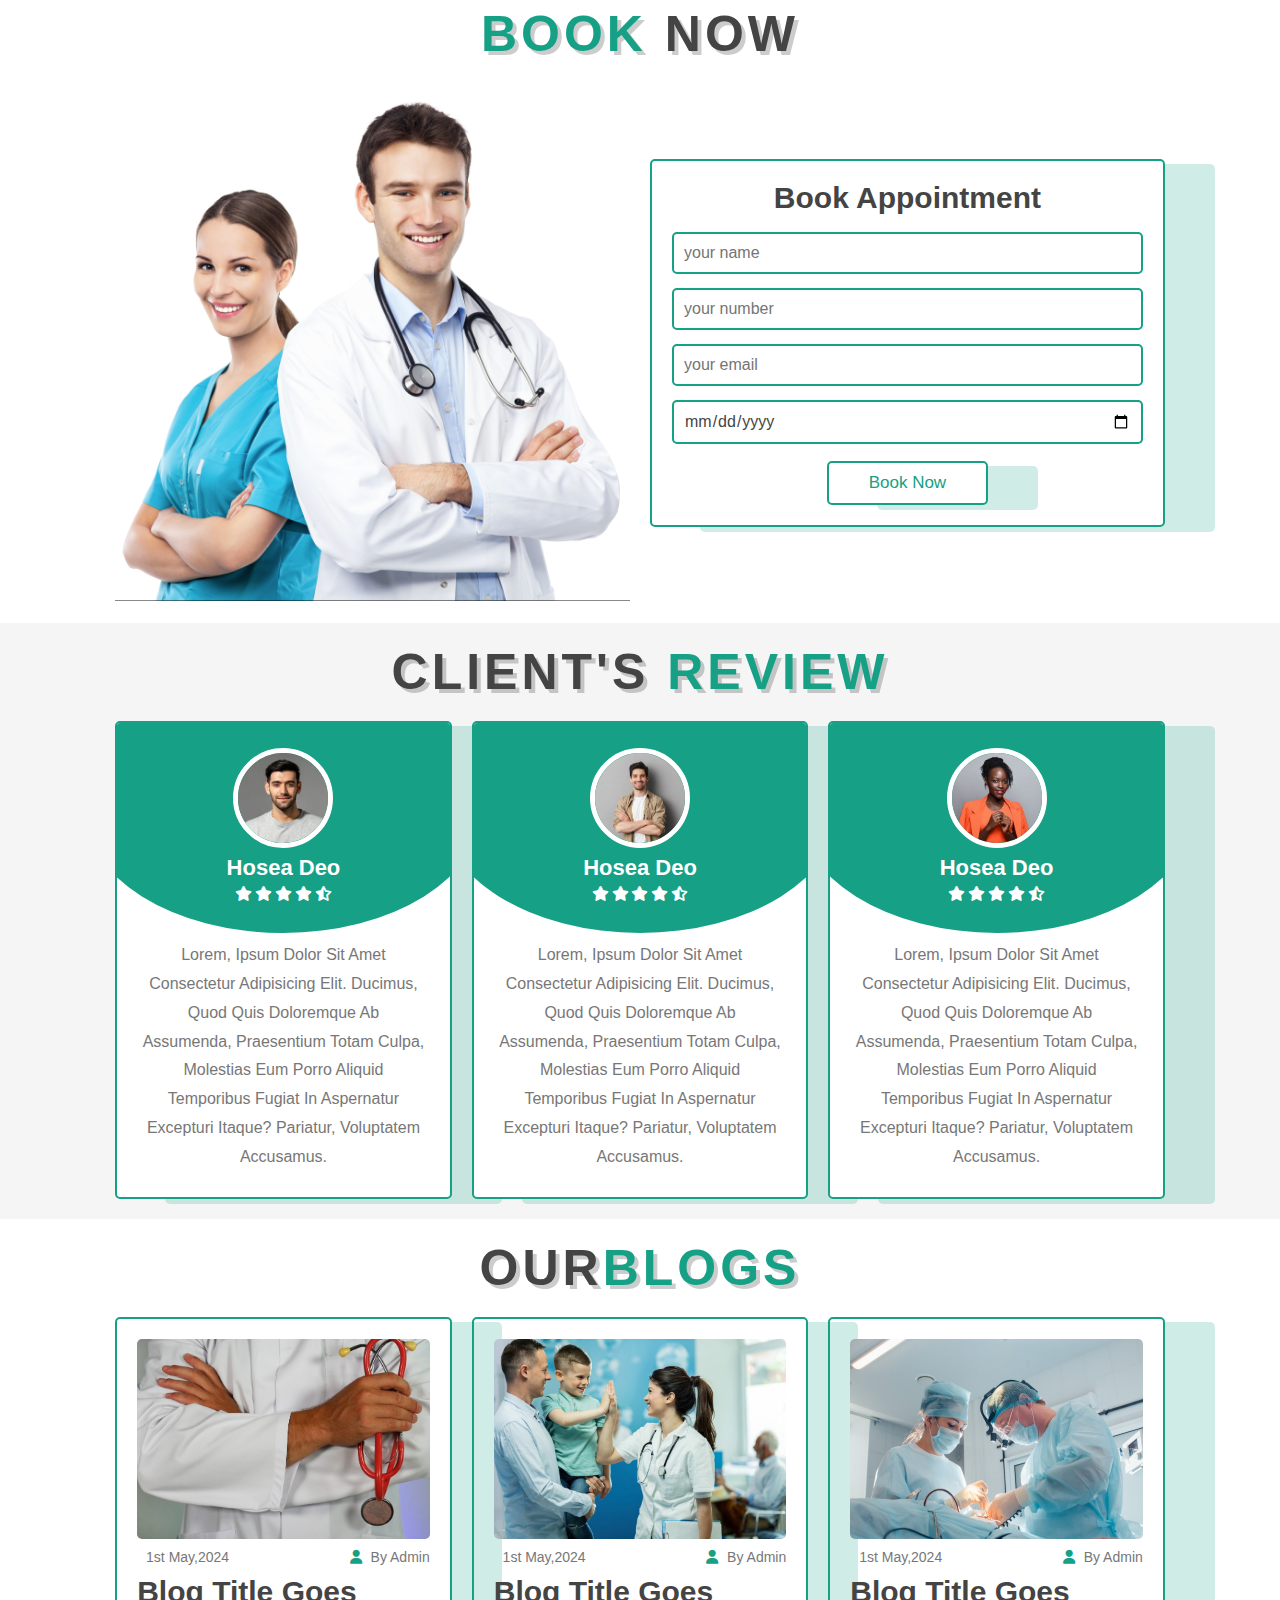
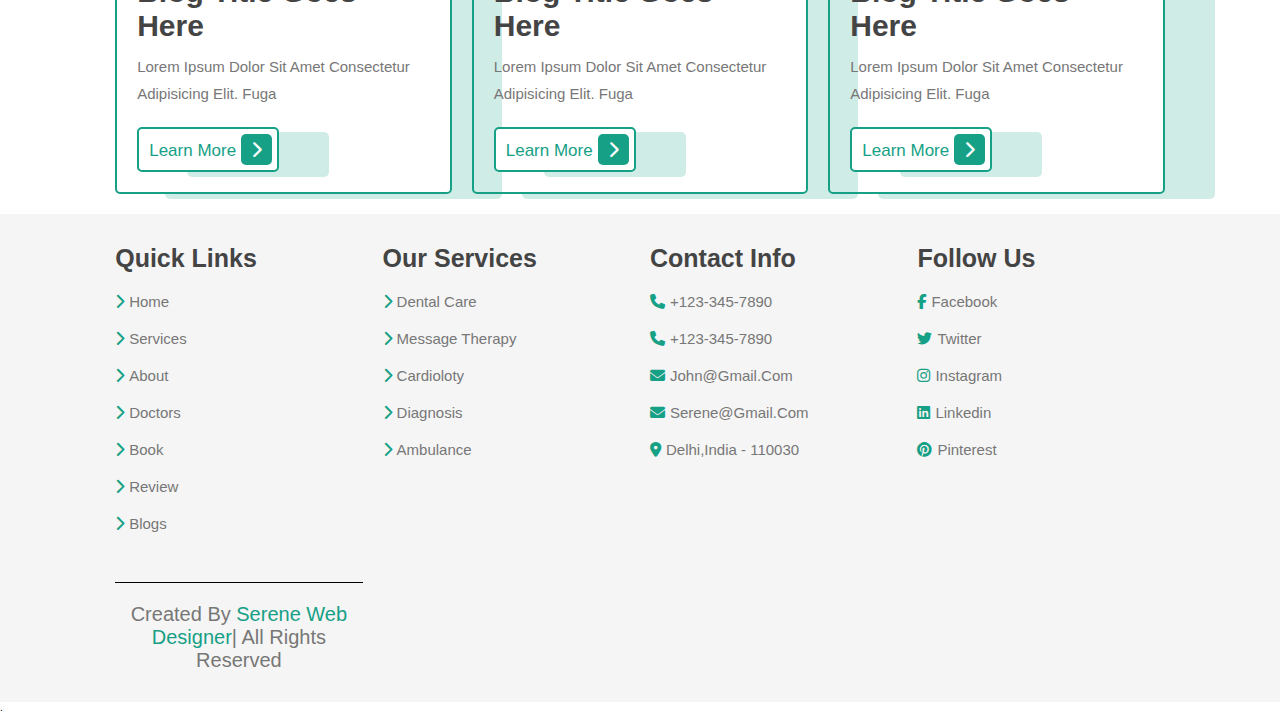
<file: med web/index.html>
<!DOCTYPE html>
<html lang="en">
<head>
    <meta charset="UTF-8">
    <meta name="viewport" content="width=device-width, initial-scale=1.0">
    <title>Document</title>
    <link rel="stylesheet" href="style.css">

    <link rel="stylesheet" href="https://cdnjs.cloudflare.com/ajax/libs/font-awesome/6.7.2/css/all.min.css" integrity="sha512-Evv84Mr4kqVGRNSgIGL/F/aIDqQb7xQ2vcrdIwxfjThSH8CSR7PBEakCr51Ck+w+/U6swU2Im1vVX0SVk9ABhg==" crossorigin="anonymous" referrerpolicy="no-referrer" />
</head>
    
</head>
<body>
    <header class="header">
        <a href="#" class="logo"><i class="fas fa-heartbeat"></i>medcare.</a>
        
        <nav class="navbar">
            <a href="#home">home</a>
            <a href="#services">services</a>
            <a href="#about">about</a>
            <a href="#doctors">doctors</a>
            <a href="#book">book</a>
            <a href="#review">review</a>
            <a href="#blogs">blogs</a>

        </nav>
    <div id="menu-btn" class="fas fa-bars"></div>
    </header>

    <section class="home" id="home">
        <div class="image">
            <img src="pic/24.png" alt="">
        </div>

        <div class="content">
            <h3>Prioritize safety, embrace wellness</h3>
            <p>Lorem, ipsum dolor sit amet consectetur adipisicing elit. In, porro rem sequi veritatis atque ipsam incidunt, alias tempore molestiae at ipsa ratione reprehenderit. Minima dicta odio quia et, distinctio accusamus?</p>
            <a href="#" class="btn"> contact us <span class="fas fa-hevron-right"></span> </a>

        </div>

    </section>

    <section class="icons-container">

        <div class="icons">
            <i class="fas fa-user-md"></i>
            <h3>140+</h3>
            <p>doctor at work</p>
        </div>

        <div class="icons">
            <i class="fas fa-users"></i>
            <h3>1040+</h3>
            <p>satisfied patients</p>
        </div>

        <div class="icons">
            <i class="fas fa-procedures"></i>
            <h3>500+</h3>
            <p>bed facility</p>
        </div>

        <div class="icons">
            <i class="fas fa-hospital"></i>
            <h3>80+</h3>
            <p>available hospitals</p>
        </div>

    </section>

    <section class="services" id="services">
        <h1 class="heading"> our <span>services</span></h1>
        <div class="box-container">

            <div class="box">
                <i class="fas fa-notes-medical"></i>
                <h3>free checkups</h3>
                <p>Lorem ipsum dolor sit amet, consectetur adipisicing elit. Quia veniam illo earum</p>
                <a href="#" class="btn">learn more <span class="fas fa-chevron-right"></span></a>
            </div>
            <div class="box">
                <i class="fas fa-ambulance"></i>
                <h3>24/7 ambulance</h3>
                <p>Lorem ipsum dolor sit amet, consectetur adipisicing elit. Quia veniam illo earum</p>
                <a href="#" class="btn">learn more <span class="fas fa-chevron-right"></span></a>
            </div>
            <div class="box">
                <i class="fas fa-user-md"></i>
                <h3>expert doctors</h3>
                <p>Lorem ipsum dolor sit amet, consectetur adipisicing elit. Quia veniam illo earum</p>
                <a href="#" class="btn">learn more <span class="fas fa-chevron-right"></span></a>
            </div>
            <div class="box">
                <i class="fas fa-pills"></i>
                <h3>medicines</h3>
                <p>Lorem ipsum dolor sit amet, consectetur adipisicing elit. Quia veniam illo earum</p>
                <a href="#" class="btn">learn more <span class="fas fa-chevron-right"></span></a>
            </div>
            <div class="box">
                <i class="fas fa-procedures"></i>
                <h3>bed facility</h3>
                <p>Lorem ipsum dolor sit amet, consectetur adipisicing elit. Quia veniam illo earum</p>
                <a href="#" class="btn">learn more <span class="fas fa-chevron-right"></span></a>
            </div>
            <div class="box">
                <i class="fas fa-heartbeat"></i>
                <h3>total care</h3>
                <p>Lorem ipsum dolor sit amet, consectetur adipisicing elit. Quia veniam illo earum</p>
                <a href="#" class="btn">learn more <span class="fas fa-chevron-right"></span></a>
            </div>

        </div>

    </section>
    
    <section class="about" id="about">

        <h1 class="heading"> <span>about</span> us </h1>
        
         <div class="row">
            <div class="image">
                <img src="pic/25.png" alt="">
            </div>
            <div class="content">
                <h3>we take care of your healthy life</h3>
                <p>Lorem, ipsum dolor sit amet consectetur adipisicing elit. Saepe libero ipsum dolor reiciendis. Dolorem, quam pariatur nemo adipisci a accusantium, quia minus, voluptatibus eligendi optio expedita excepturi ut minima quidem?</p>
                <p>Lorem ipsum dolor sit, amet consectetur adipisicing elit. Cumque commodi, optio et dignissimos tempore nulla perspiciatis delectus velit eos, distinctio</p>
                <a href="#" class="btn">learn more<span class="fas fa-chevron-right"></span></a>
            </div>

         </div>

    </section>
    <section class="doctors" id="doctors">
        <h1 class="heading">our<span> doctors</span></h1>
        <div class="box-container">
            <div class="box">
                <img src="pic/1.jpg" alt="">
                <h3>hosea deo</h3>
                <span>expert doctor</span>
                <div class="share">
                    <a href="#" class="fab fa-facebook-f"></a>
                    <a href="#" class="fab fa-twitter"></a>
                    <a href="#" class="fab fa-instagram"></a>
                    <a href="#" class="fab fa-linkedin"></a>
                </div>
            </div>

            <div class="box">
                <img src="pic/2.jpg" alt="">
                <h3>hosea deo</h3>
                <span>expert doctor</span>
                <div class="share">
                    <a href="#" class="fab fa-facebook-f"></a>
                    <a href="#" class="fab fa-twitter"></a>
                    <a href="#" class="fab fa-instagram"></a>
                    <a href="#" class="fab fa-linkedin"></a>
                </div>
            </div>

            <div class="box">
                <img src="pic/3.jpg" alt="">
                <h3>hosea deo</h3>
                <span>expert doctor</span>
                <div class="share">
                    <a href="#" class="fab fa-facebook-f"></a>
                    <a href="#" class="fab fa-twitter"></a>
                    <a href="#" class="fab fa-instagram"></a>
                    <a href="#" class="fab fa-linkedin"></a>
                </div>
            </div>

            <div class="box">
                <img src="pic/4.jpg" alt="">
                <h3>hosea deo</h3>
                <span>expert doctor</span>
                <div class="share">
                    <a href="#" class="fab fa-facebook-f"></a>
                    <a href="#" class="fab fa-twitter"></a>
                    <a href="#" class="fab fa-instagram"></a>
                    <a href="#" class="fab fa-linkedin"></a>
                </div>
            </div>

            <div class="box">
                <img src="pic/5.jpg" alt="">
                <h3>hosea deo</h3>
                <span>expert doctor</span>
                <div class="share">
                    <a href="#" class="fab fa-facebook-f"></a>
                    <a href="#" class="fab fa-twitter"></a>
                    <a href="#" class="fab fa-instagram"></a>
                    <a href="#" class="fab fa-linkedin"></a>
                </div>
            </div>

            <div class="box">
                <img src="pic/6.jpg" alt="">
                <h3>hosea deo</h3>
                <span>expert doctor</span>
                <div class="share">
                    <a href="#" class="fab fa-facebook-f"></a>
                    <a href="#" class="fab fa-twitter"></a>
                    <a href="#" class="fab fa-instagram"></a>
                    <a href="#" class="fab fa-linkedin"></a>
                </div>
            </div>

        </div>

    </section>

    <section class="book" id="book">

        <h1 class="heading"><span>book</span> now</h1>

        <div class="row">

            <div class="image">
               <img src="pic/24.png" alt="">
            </div>
            <form action="">
                <h3>book appointment</h3>
                <input type="text" placeholder="your name" class="box">
                <input type="number" placeholder="your number" class="box">
                <input type="email" placeholder="your email" class="box">
                <input type="date"  class="box">
                <input type="submit" value="book now" class="btn">
            </form>

        </div>

    </section>

    <section class="review" id="review">
        <h1 class="heading"> client's <span>review</span></h1>
        <div class="box-container">
            <div class="box">
                <img src="pic/21.jpg" alt="">
                <h3>hosea deo</h3>
                <div class="stars">
                    <i class="fas fa-star"></i>
                    <i class="fas fa-star"></i>
                    <i class="fas fa-star"></i>
                    <i class="fas fa-star"></i>
                    <i class="fas fa-star-half-alt"></i>
                </div>
                <p class="text">Lorem, ipsum dolor sit amet consectetur adipisicing elit. Ducimus, quod quis doloremque ab assumenda, praesentium totam culpa, molestias eum porro aliquid temporibus fugiat in aspernatur excepturi itaque? Pariatur, voluptatem accusamus.</p>
            </div>

            <div class="box">
                <img src="pic/22.jpg" alt="">
                <h3>hosea deo</h3>
                <div class="stars">
                    <i class="fas fa-star"></i>
                    <i class="fas fa-star"></i>
                    <i class="fas fa-star"></i>
                    <i class="fas fa-star"></i>
                    <i class="fas fa-star-half-alt"></i>
                </div>
                <p class="text">Lorem, ipsum dolor sit amet consectetur adipisicing elit. Ducimus, quod quis doloremque ab assumenda, praesentium totam culpa, molestias eum porro aliquid temporibus fugiat in aspernatur excepturi itaque? Pariatur, voluptatem accusamus.</p>
            </div>

            <div class="box">
                <img src="pic/23.jpg" alt="">
                <h3>hosea deo</h3>
                <div class="stars">
                    <i class="fas fa-star"></i>
                    <i class="fas fa-star"></i>
                    <i class="fas fa-star"></i>
                    <i class="fas fa-star"></i>
                    <i class="fas fa-star-half-alt"></i>
                </div>
                <p class="text">Lorem, ipsum dolor sit amet consectetur adipisicing elit. Ducimus, quod quis doloremque ab assumenda, praesentium totam culpa, molestias eum porro aliquid temporibus fugiat in aspernatur excepturi itaque? Pariatur, voluptatem accusamus.</p>
            </div>

        </div>
         
    </section>

    <section class="blogs" id="blogs">

        <h1 class="heading"> our<span>blogs</span></h1>

        <div class="box-container">

            <div class="box">
                <div class="image">
                    <img src="pic/7.jpg" alt="">
                </div>
                <div class="content">
                    <div class="icon">
                        <a href="#"><i class="fas fa-calender"></i> 1st may,2024</a>
                        <a href="#"><i class="fas fa-user"></i> by admin</a>
                    </div>
                    <h3>blog title goes here</h3>
                    <p>Lorem ipsum dolor sit amet consectetur adipisicing elit. Fuga </p>
                    <a href="#" class="btn">learn more<span class="fas fa-chevron-right"></span></a>
                </div>
            </div>

            <div class="box">
                <div class="image">
                    <img src="pic/8.jpg" alt="">
                </div>
                <div class="content">
                    <div class="icon">
                        <a href="#"><i class="fas fa-calender"></i> 1st may,2024</a>
                        <a href="#"><i class="fas fa-user"></i> by admin</a>
                    </div>
                    <h3>blog title goes here</h3>
                    <p>Lorem ipsum dolor sit amet consectetur adipisicing elit. Fuga </p>
                    <a href="#" class="btn">learn more<span class="fas fa-chevron-right"></span></a>
                </div>
            </div>

            <div class="box">
                <div class="image">
                    <img src="pic/9.jpg" alt="">
                </div>
                <div class="content">
                    <div class="icon">
                        <a href="#"><i class="fas fa-calender"></i> 1st may,2024</a>
                        <a href="#"><i class="fas fa-user"></i> by admin</a>
                    </div>
                    <h3>blog title goes here</h3>
                    <p>Lorem ipsum dolor sit amet consectetur adipisicing elit. Fuga </p>
                    <a href="#" class="btn">learn more<span class="fas fa-chevron-right"></span></a>
                </div>
            </div>

        </div>

    </section>

    <section class="footer">
        <div class="box-container">

            <div class="box">
                <h3>quick links</h3>
                <a href="#"><i class="fas fa-chevron-right"></i>home</a>
                <a href="#"><i class="fas fa-chevron-right"></i>services</a>
                <a href="#"><i class="fas fa-chevron-right"></i>about</a>
                <a href="#"><i class="fas fa-chevron-right"></i>doctors</a>
                <a href="#"><i class="fas fa-chevron-right"></i>book</a>
                <a href="#"><i class="fas fa-chevron-right"></i>review</a>
                <a href="#"><i class="fas fa-chevron-right"></i>blogs</a>
            </div>

            <div class="box">
                <h3>our services</h3>
                <a href="#"><i class="fas fa-chevron-right"></i>dental care</a>
                <a href="#"><i class="fas fa-chevron-right"></i>message therapy</a>
                <a href="#"><i class="fas fa-chevron-right"></i>cardioloty</a>
                <a href="#"><i class="fas fa-chevron-right"></i>diagnosis</a>
                <a href="#"><i class="fas fa-chevron-right"></i>ambulance</a>
            </div>

            <div class="box">
                <h3>contact info</h3>
                <a href="#"><i class="fas fa-phone"></i>+123-345-7890</a>
                <a href="#"><i class="fas fa-phone"></i>+123-345-7890</a>
                <a href="#"><i class="fas fa-envelope"></i>john@gmail.com</a>
                <a href="#"><i class="fas fa-envelope"></i>serene@gmail.com</a>
                <a href="#"><i class="fas fa-map-marker-alt"></i>delhi,india - 110030</a>
                
            </div>

            <div class="box">
                <h3>follow us </h3>
                <a href="#"><i class="fab fa-facebook-f"></i>facebook</a>
                <a href="#"><i class="fab fa-twitter"></i>twitter</a>
                <a href="#"><i class="fab fa-instagram"></i>instagram</a>
                <a href="#"><i class="fab fa-linkedin"></i>linkedin</a>
                <a href="#"><i class="fab fa-pinterest"></i>pinterest</a>
            </div>
            
        <div class="credit">created by <span>serene web designer</span>| all rights reserved</div>
        </div>

    </section>
    <script src="script.js"></script>.
</body>
</html>
</file>
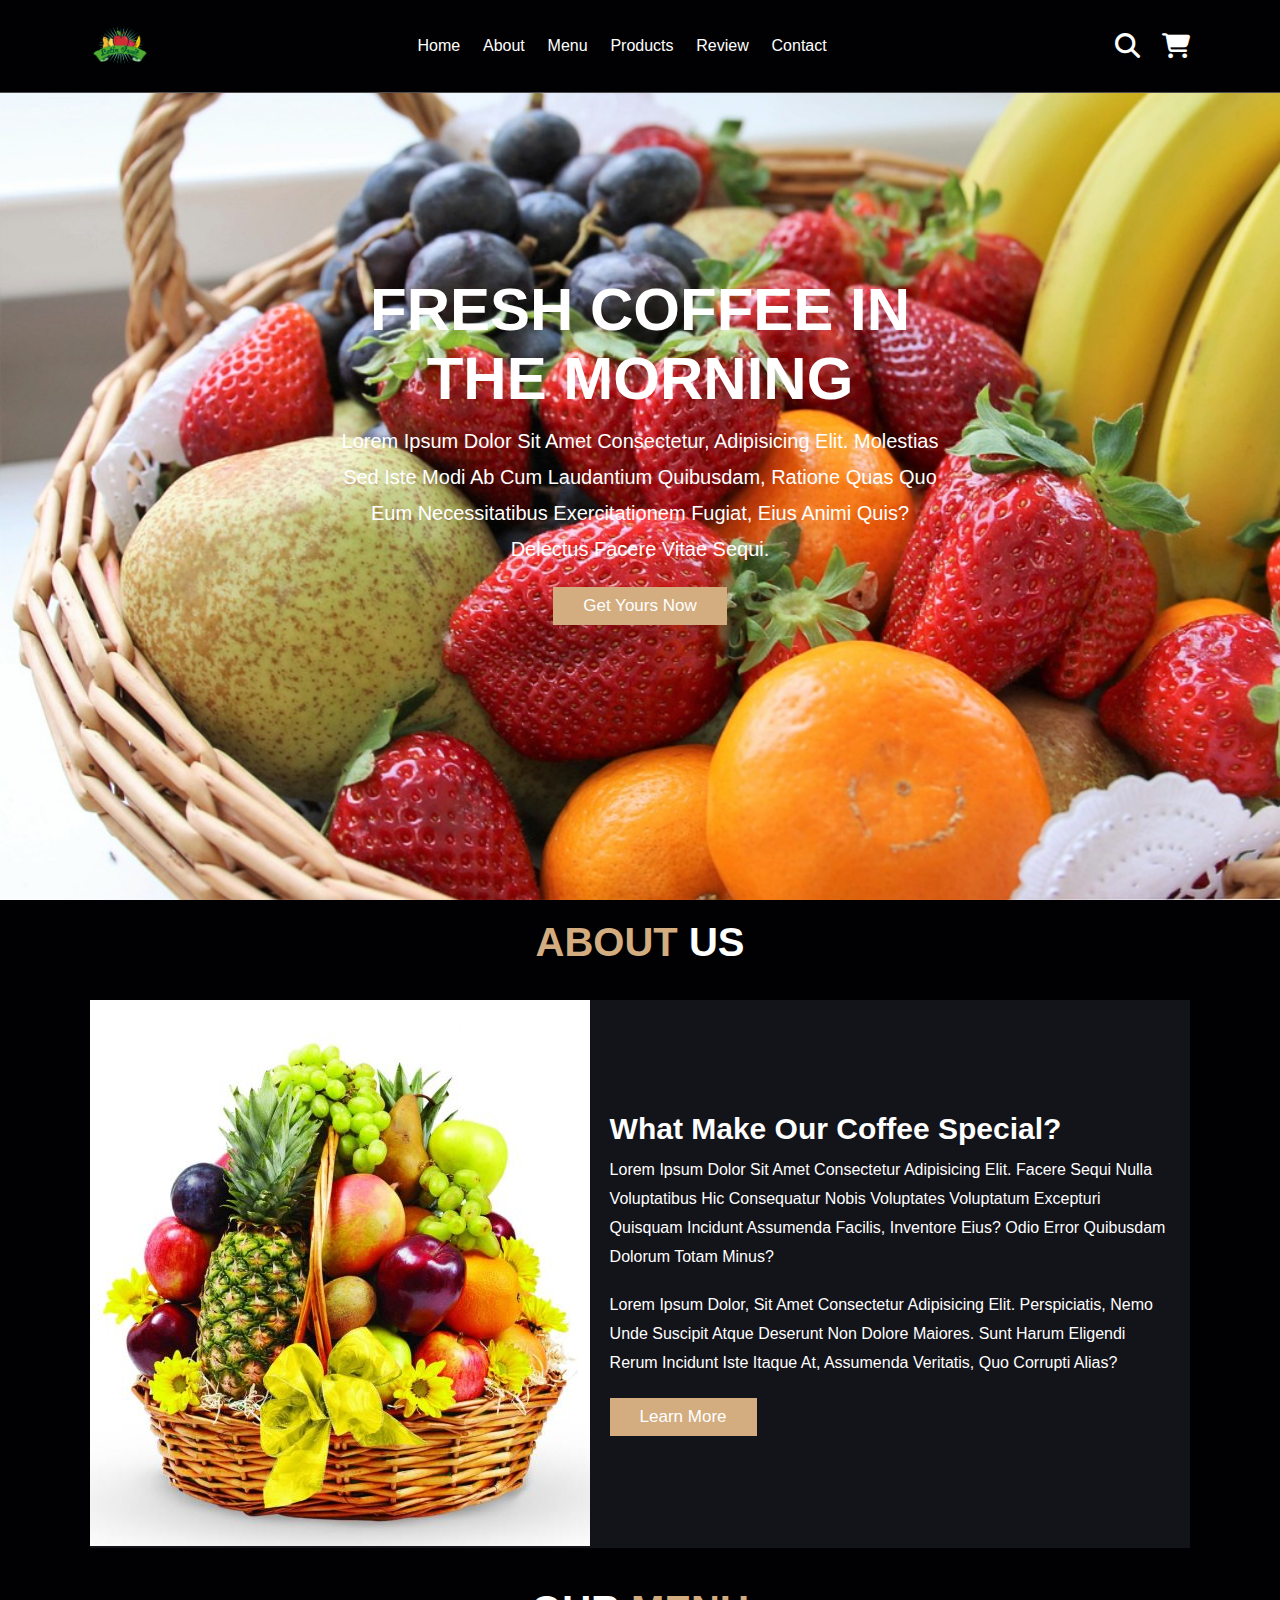
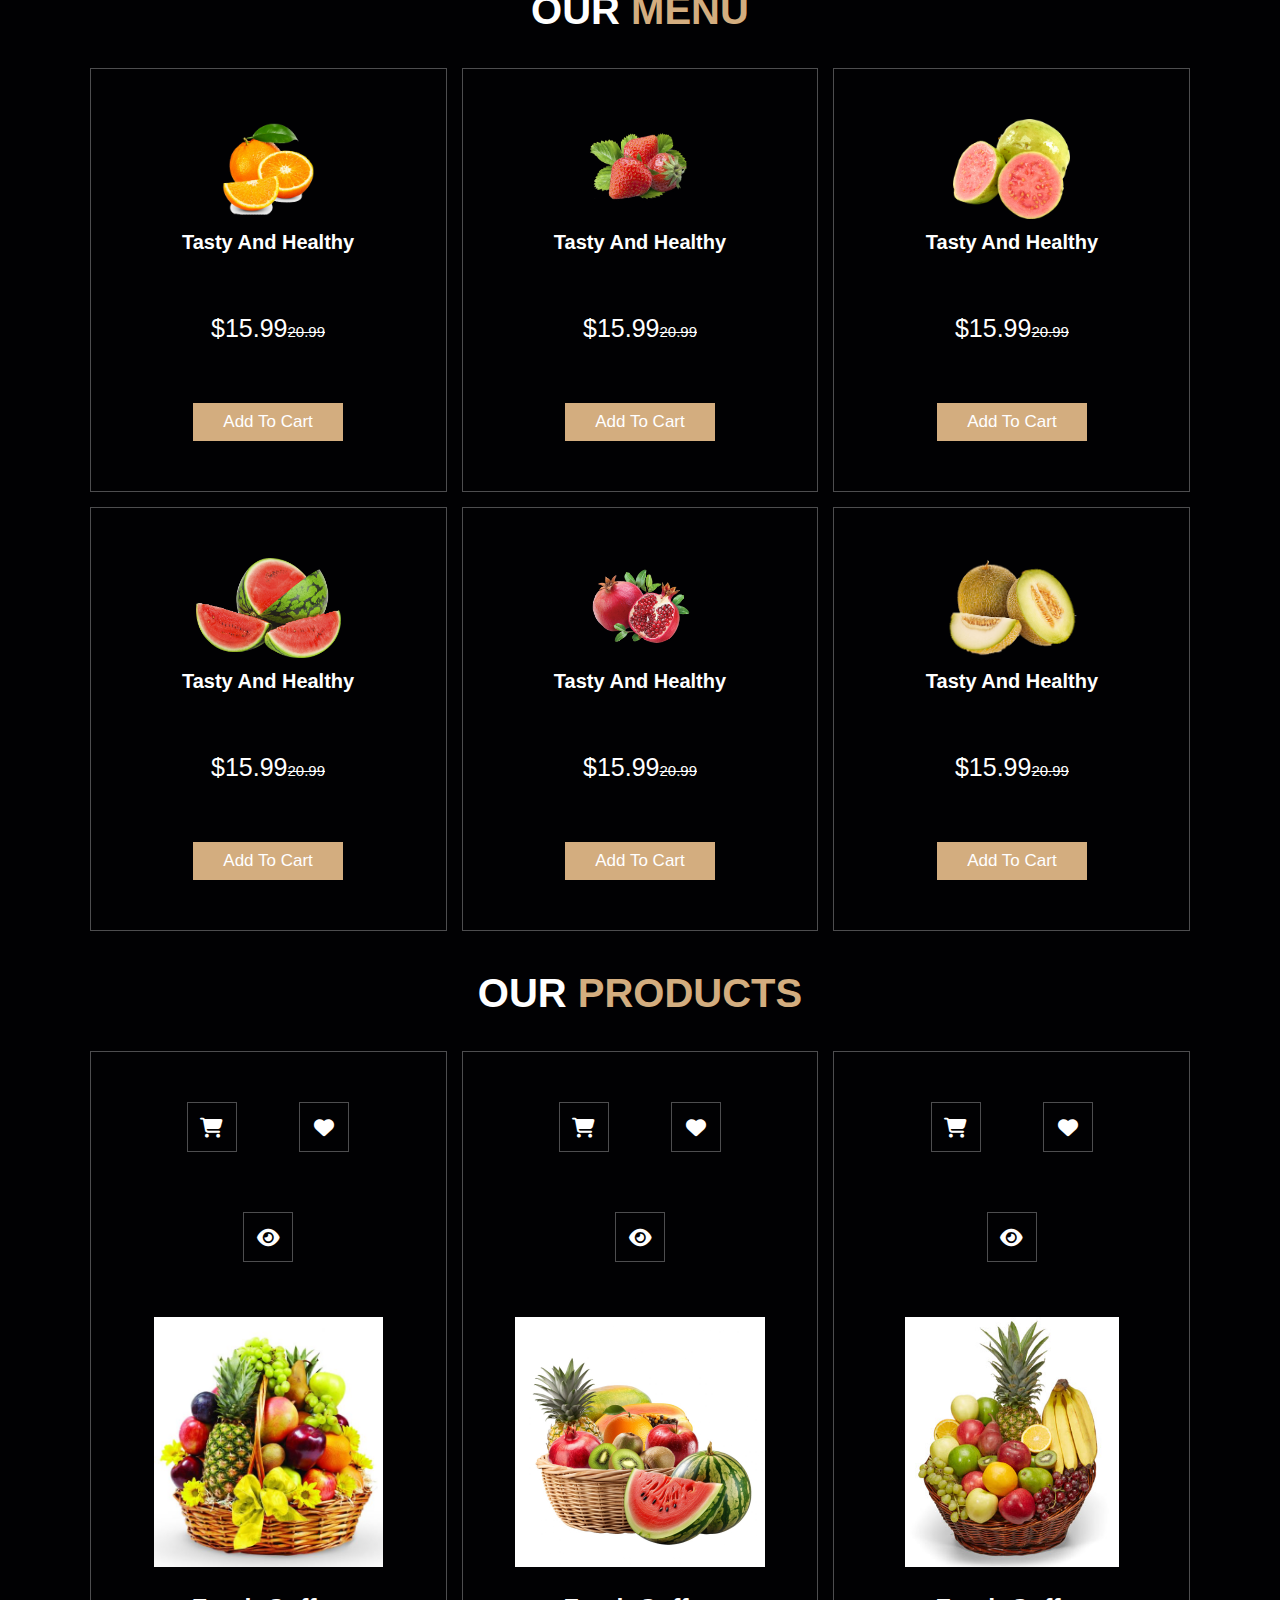
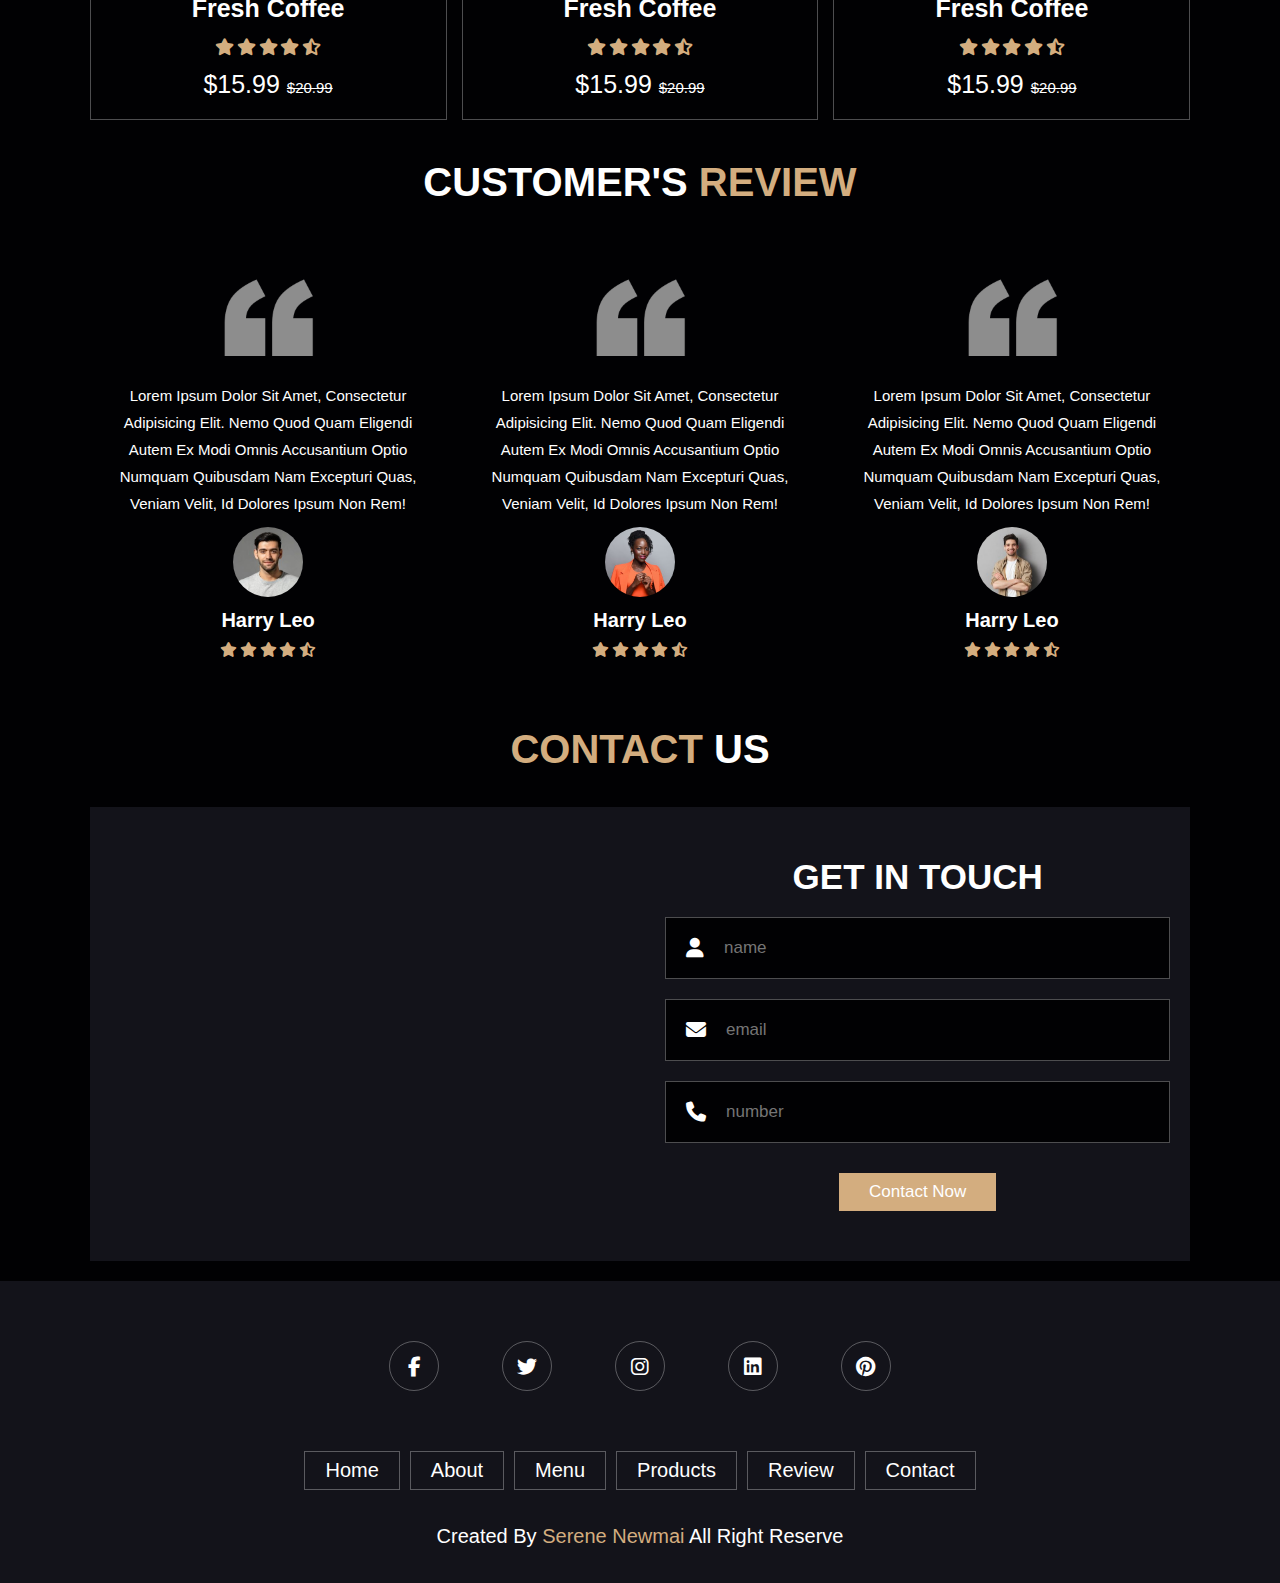
<file: veg web/index.html>
<!DOCTYPE html>
<html lang="en">
<head>
    <meta charset="UTF-8">
    <meta name="viewport" content="width=device-width, initial-scale=1.0">
    <title>veg web</title>
    <link rel="stylesheet" href="style.css">
    

    <link rel="stylesheet" href="https://cdnjs.cloudflare.com/ajax/libs/font-awesome/6.7.2/css/all.min.css" integrity="sha512-Evv84Mr4kqVGRNSgIGL/F/aIDqQb7xQ2vcrdIwxfjThSH8CSR7PBEakCr51Ck+w+/U6swU2Im1vVX0SVk9ABhg==" crossorigin="anonymous" referrerpolicy="no-referrer" />
</head>
<body>
    <header class="header">
        <a href="#" class="logo">
        <img src="pic/logo.png" alt="">
        </a>

        <nav class="navbar">
            <a href="#home">Home</a>
            <a href="#about">About</a>
            <a href="#menu">Menu</a>
            <a href="#products">products</a>
            <a href="#review">Review</a>
            <a href="#contact">Contact</a>
           
        </nav>
         <div class="icons">
            <div  class="fas fa-search" id="search-btn"></div>
            <div  class="fas fa-shopping-cart" id="cart-btn"></div>
            <div  class="fas fa-bars" id="menu-btn"></div>
        </div>
        <div class="search-form">
            <input type="search" id="search-box" placeholder="search here...">
            <label for="search-box" class="fas fa-search"></label>
        </div>

       
    </header>
    

    <section class="home" id="home">
        <div class="content">
            <h3>fresh coffee in the morning</h3>
            <p>Lorem ipsum dolor sit amet consectetur, adipisicing elit. Molestias sed iste modi ab cum laudantium quibusdam, ratione quas quo eum necessitatibus exercitationem fugiat, eius animi quis? Delectus facere vitae sequi.</p>
            <a href="#" class="btn">get yours now</a>
        </div>

    </section>

    <section class="about" id="about">
        <h1 class="heading"><span>about</span> us</h1>
        <div class="row">
            <div class="images">
                <img src="pic/1.jpg" alt="">

            </div>
            <div class="content">
                <h3>what make our coffee special?</h3>
                <p>Lorem ipsum dolor sit amet consectetur adipisicing elit. Facere sequi nulla voluptatibus hic consequatur nobis voluptates voluptatum excepturi quisquam incidunt assumenda facilis, inventore eius? Odio error quibusdam dolorum totam minus?</p>
                <p>Lorem ipsum dolor, sit amet consectetur adipisicing elit. Perspiciatis, nemo unde suscipit atque deserunt non dolore maiores. Sunt harum eligendi rerum incidunt iste itaque at, assumenda veritatis, quo corrupti alias?</p>
                <a href="#" class="btn">learn more</a>

            </div>

        </div>

    </section>

    <section class="menu" id="menu">
        <h1 class="heading">our <span>menu</span></h1>
        <div class="box-container">
            <div class="box">
                <img src="pic/9.png" alt="">
                <h3>tasty and healthy</h3>
                <div class="price">$15.99<span>20.99</span></div>
                <a href="#" class="btn">add to cart</a>

            </div>
            <div class="box">
                <img src="pic/10.png" alt="">
                <h3>tasty and healthy</h3>
                <div class="price">$15.99<span>20.99</span></div>
                <a href="#" class="btn">add to cart</a>

            </div>
            <div class="box">
                <img src="pic/11.png" alt="">
                <h3>tasty and healthy</h3>
                <div class="price">$15.99<span>20.99</span></div>
                <a href="#" class="btn">add to cart</a>

            </div>
            <div class="box">
                <img src="pic/12.png" alt="">
                <h3>tasty and healthy</h3>
                <div class="price">$15.99<span>20.99</span></div>
                <a href="#" class="btn">add to cart</a>

            </div>
            <div class="box">
                <img src="pic/13.png" alt="">
                <h3>tasty and healthy</h3>
                <div class="price">$15.99<span>20.99</span></div>
                <a href="#" class="btn">add to cart</a>

            </div>
            <div class="box">
                <img src="pic/14.png" alt="">
                <h3>tasty and healthy</h3>
                <div class="price">$15.99<span>20.99</span></div>
                <a href="#" class="btn">add to cart</a>

            </div> 
        </div>

    </section>

    <section class="products" id="products">
        <h1 class="heading">our <span>products</span></h1>
        <div class="box-container">
            <div class="box">
                <div class="icons">
                    <a href="#" class="fas fa-shopping-cart"></a>
                    <a href="#" class="fas fa-heart"></a>
                    <a href="#" class="fas fa-eye"></a>
                </div>
                <div class="image">
                    <img src="pic/1.jpg" alt="">
                </div>
                <div class="content">
                    <h3>fresh coffee</h3>
                    <div class="stars">
                        <i class="fas fa-star"></i>
                        <i class="fas fa-star"></i>
                        <i class="fas fa-star"></i>
                        <i class="fas fa-star"></i>
                        <i class="fas fa-star-half-alt"></i>
                    </div>
                    <div class="price">$15.99 <span>$20.99</span></div>
                </div>
            </div>
            <div class="box">
                <div class="icons">
                    <a href="#" class="fas fa-shopping-cart"></a>
                    <a href="#" class="fas fa-heart"></a>
                    <a href="#" class="fas fa-eye"></a>
                </div>
                <div class="image">
                    <img src="pic/2.jpeg" alt="">
                </div>
                <div class="content">
                    <h3>fresh coffee</h3>
                    <div class="stars">
                        <i class="fas fa-star"></i>
                        <i class="fas fa-star"></i>
                        <i class="fas fa-star"></i>
                        <i class="fas fa-star"></i>
                        <i class="fas fa-star-half-alt"></i>
                    </div>
                    <div class="price">$15.99 <span>$20.99</span></div>
                </div>
            </div>
            <div class="box">
                <div class="icons">
                    <a href="#" class="fas fa-shopping-cart"></a>
                    <a href="#" class="fas fa-heart"></a>
                    <a href="#" class="fas fa-eye"></a>
                </div>
                <div class="image">
                    <img src="pic/3.jpg" alt="">
                </div>
                <div class="content">
                    <h3>fresh coffee</h3>
                    <div class="stars">
                        <i class="fas fa-star"></i>
                        <i class="fas fa-star"></i>
                        <i class="fas fa-star"></i>
                        <i class="fas fa-star"></i>
                        <i class="fas fa-star-half-alt"></i>
                    </div>
                    <div class="price">$15.99 <span>$20.99</span></div>
                </div>
            </div>
        </div>

    </section>
     
    <section class="review" id="review">
        <h1 class="heading">customer's <span>review</span></h1>
        <div class="box-container">
            <div class="box">
                <img src="pic/24.png" alt="" class="quote">
                <p>Lorem ipsum dolor sit amet, consectetur adipisicing elit. Nemo quod quam eligendi autem ex modi omnis accusantium optio numquam quibusdam nam excepturi quas, veniam velit, id dolores ipsum non rem!</p>
                <img src="pic/21.jpg" class="user" alt="">
                <h3>harry leo</h3>
                <div class="stars">
                    <i class="fas fa-star"></i>
                    <i class="fas fa-star"></i>
                    <i class="fas fa-star"></i>
                    <i class="fas fa-star"></i>
                    <i class="fas fa-star-half-alt"></i>
                </div>

            </div>
            <div class="box">
                <img src="pic/24.png" alt="" class="quote">
                <p>Lorem ipsum dolor sit amet, consectetur adipisicing elit. Nemo quod quam eligendi autem ex modi omnis accusantium optio numquam quibusdam nam excepturi quas, veniam velit, id dolores ipsum non rem!</p>
                <img src="pic/23.jpg" class="user" alt="">
                <h3>harry leo</h3>
                <div class="stars">
                    <i class="fas fa-star"></i>
                    <i class="fas fa-star"></i>
                    <i class="fas fa-star"></i>
                    <i class="fas fa-star"></i>
                    <i class="fas fa-star-half-alt"></i>
                </div>

            </div>
            <div class="box">
                <img src="pic/24.png" alt="" class="quote">
                <p>Lorem ipsum dolor sit amet, consectetur adipisicing elit. Nemo quod quam eligendi autem ex modi omnis accusantium optio numquam quibusdam nam excepturi quas, veniam velit, id dolores ipsum non rem!</p>
                <img src="pic/22.jpg" class="user" alt="">
                <h3>harry leo</h3>
                <div class="stars">
                    <i class="fas fa-star"></i>
                    <i class="fas fa-star"></i>
                    <i class="fas fa-star"></i>
                    <i class="fas fa-star"></i>
                    <i class="fas fa-star-half-alt"></i>
                </div>

            </div>
        </div>

    </section>
    <section class="contact" id="contact">
        <h1 class="heading"><span>contact</span> us</h1>
        <div class="row">
            <iframe class="map" src="https://www.google.com/maps/embed?pb=!1m18!1m12!1m3!1d3508.3004084543504!2d77.0408475245647!3d28.44035929278327!2m3!1f0!2f0!3f0!3m2!1i1024!2i768!4f13.1!3m3!1m2!1s0x390d186f33d50567%3A0xa20a48b74038782e!2sJanak%20Puri%20C%20Block%2C%20Sector%2039%2C%20Gurugram%2C%20Haryana%20122022!5e0!3m2!1sen!2sin!4v1738204026272!5m2!1sen!2sin"  allowfullscreen="" loading="lazy"></iframe>

            <form action="">
                <h3>get in touch</h3>
                <div class="inputBox">
                    <span class="fas fa-user"></span>
                    <input type="text" placeholder="name">
                </div>
                <div class="inputBox">
                    <span class="fas fa-envelope"></span>
                    <input type="email" placeholder="email">
                </div>
                <div class="inputBox">
                    <span class="fas fa-phone"></span>
                    <input type="number" placeholder="number">
                </div>
                <input type="submit" value="contact now" class="btn">

            </form>
        </div>

    </section>

    <section class="footer">
        <div class="share">
            <a href="#" class="fab fa-facebook-f"></a>
            <a href="#" class="fab fa-twitter"></a>
            <a href="#" class="fab fa-instagram"></a>
            <a href="#" class="fab fa-linkedin"></a>
            <a href="#" class="fab fa-pinterest"></a>
        </div>
        <div class="links">
            <a href="#">home</a>
            <a href="#">about</a>
            <a href="#">menu</a>
            <a href="#">products</a>
            <a href="#">review</a>
            <a href="#">contact</a>
        </div>
        <div class="credit">created by <span>serene newmai</span> all right reserve</div>

    </section>

   <script src="script.js"></script> 
</body>
</html>
</file>
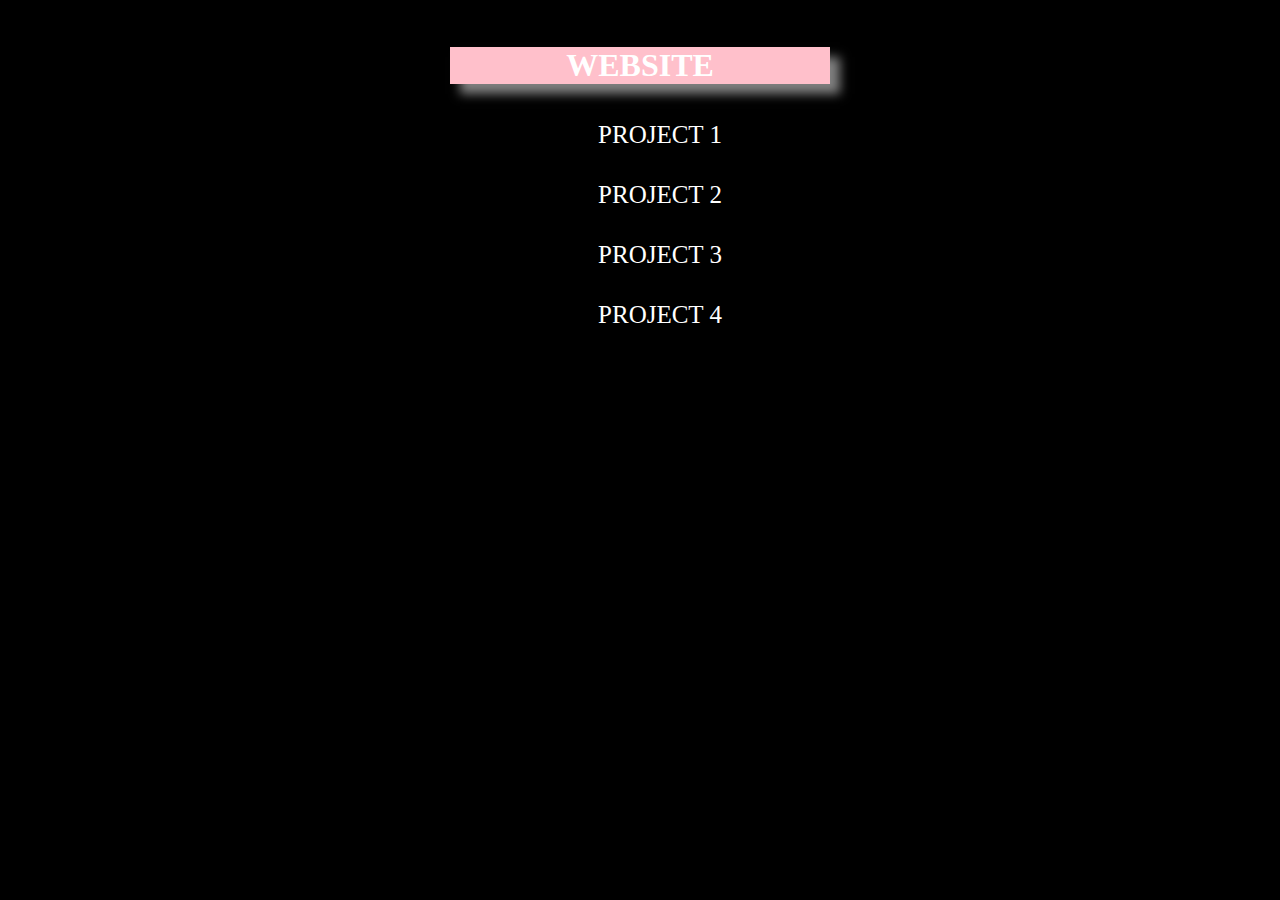
<file: website.html>
!doctype html>
<html>
<head><title>project</title>
<div style="background-color:pink;width:30%;margin:auto;box-shadow: 10px 10px 10px gray; text-align:center;color:white;"> <h1>WEBSITE
</head></div></h1>
<style>
#navbar ol li
{
font-family:verdana
width:30%;
height:30px;
padding:15px;
margin:auto;
cursor:pointer;
transition:0.50s;
text-align:center;
list-style:none;
font-size:25px;
background-color:transparent;
transform:smoothining;
}
#navbar ol li:hover
{font-family:verdana;
background
padding:15px;
border-radius:100px;
transform:scale(0.50);
box-shadow:1px 1px 10px gray;
}

a:link{color:white;text-decoration:none}
a:visited
a:hover{text-decoration:underline;color:white}

</style>
<body  style="background:black;">
<div id="navbar">
<ol>
<li><a href="adventure/index.html">PROJECT 1</a></li>
<li><a href="coffee/index.html">PROJECT 2</a></li>
<li><a href="veg web/index.html">PROJECT 3</a></li>
<li><a href="med web/index.html">PROJECT 4</a></li>


</ol>
</div>
</body>
</html>
</file>
<file: style.css>
@import url('https://fonts.googlepis.com/css2?family=Roboto:wght@100;300;400;500;700& display::swap');

:root{
    --main-color:#d3ad7f;
    --black:#13131a;
    --bg:#010103;
    --border:.1rem solid rgba(255,255,255,.3);
}
*{
    font-family: 'Roboto', sans-serif;
    margin: 0; padding: 0;
    box-sizing: border-box;
    outline: none; border: none;
    text-decoration: none;
    text-transform: capitalize;
    transition: .2s linear;
}
html{
    font-size: 62.5%;
    overflow-x: hidden;
    scroll-padding-top: 9rem;
    scroll-behavior: smooth;
}
html::-webkit-scrollbar{
    width: .8rem;
}
html::-webkit-scrollbar-track{
    background: transparent;
}
html::-webkit-scrollbar-thumb{
    background: #fff;
    border-radius: 5rem;
}

body{
    background: var(--bg);
}
section{
    padding: 2rem 7%;
}
.heading{
    text-align: center;
    color: #fff;
    text-transform: uppercase;
    padding-bottom: 3.5rem;
    font-size: 4rem;

}
.heading span{
    color: var(--main-color);
    text-transform: uppercase;
}
.btn{
    margin-top: 1rem;
    display: inline-block;
    padding: .9rem 3rem;
    font-size: 1.7rem;
    color: #fff;
    background: var(--main-color);
    cursor: pointer;
}
.btn:hover{
    letter-spacing: .2rem;
}

.header{
    background: var(--bg);
    display: flex;
    align-items: center;
    justify-content: space-between;
    padding: 1.5rem 7%;
    border-bottom: var(--border);
    position: fixed;
    top: 0; left: 0; right: 0;
    z-index: 1000;
}

.header .logo img{
    height: 6rem;
}

.header .navbar a{
    margin: 0 1rem;
    font-size: 1.6rem;
    color: #fff;
    
}

.header .navbar a:hover{
    color:var(--main-color);
    border-bottom: 1rem solid var(--main-color);
    padding-bottom: .5rem;
}

.header .icons div{
    color: #fff;
    cursor: pointer;
    font-size: 2.5rem;
    margin-left: 2rem;
}

.header .icons div:hover{
    color: var(--main-color);
}

#menu-btn{
    display: none;
}
.header .search-form{
    position: absolute;
    top: 115%; right: 7%;
    background: #fff;
    width: 50rem;
    height: 5rem;
    display: flex;
    align-items: center;
    transform: scaleY(0);
    transform-origin: top;
}
.header .search-form.active{
    transform: scale(1);
}

.header .search-form input{
    height: 100%;
    width: 100%;
    font-size: 1.6rem;
    color: var(--black);
    padding: 1rem;
    text-transform: none;
}

.header .search-form label{
    cursor: pointer;
    font-size: 2.2rem;
    margin-right: 1.5rem;
    color: var(--black);
}

.header .search-form label:hover{
    color: var(--main-color);
}

.home{
    min-height: 100vh;
    display: flex;
    align-items: center;
    background: url('pic/serene.jpg') no-repeat;
    background-size: cover;
    background-position: center;
}
.home .content{
    max-width: 60rem;
}
.home .content h3{
    font-size: 6rem;
    text-transform: uppercase;
    color: #fff;
}
.home .content p{
    font-size: 2rem;
    font-weight: lighter;
    line-height: 1.8;
    padding: 1rem 0;
    color: #fff;
}
.about .row{
    display: flex;
    align-items: center;
    background: var(--black);
    flex-wrap: wrap;
}

.about .row image{
    flex: 1 1 45rem;
}
.about .row .image img{
    width: 100%;
}
.about .row .content{
    flex: 1 1 45rem;
    padding: 2rem;
}
.about .row .content h3{
    font-size: 3rem;
    color: #fff;
}
.about .row .content p{
    font-size: 1.6rem;
    color: #fff;
    padding: 1rem 0;
    line-height: 1.8;
}


.contact .row{
    display: flex;
    align-items: center;
    background: var(--black);
    flex-wrap: wrap;
    gap: 1rem;
}
.contact .row .map{
    flex: 1 1 45rem;
    width: 100%;
    object-fit: cover;
}
.contact .row form{
    flex: 1 1 45rem;
    padding: 5rem 2rem;
    text-align: center;
}
.contact .row form h3{
    text-transform: uppercase;
    font-size: 3.5rem;
    color: #fff;

}
.contact .row form .inputBox{
    display: flex;
    align-items: center;
    margin-top: 2rem;
    margin-bottom: 2rem;
    background: var(--bg);
    border: var(--border);
}
.contact .row form .inputBox span{
    color: #fff;
    font-size: 2rem;
    padding-left: 2rem;
}
.contact .row form .inputBox input{
    width: 100%;
    padding: 2rem;
    font-size: 1.7rem;
    color: #fff;
    text-transform: none;
    background: none;
}
.footer{
    background: var(--black);
    text-align: center;
}
.footer .share{
    padding: 1rem 0;
}
.footer .share a{
    height: 5rem;
    width: 5rem;
    line-height: 5rem;
    font-size: 2rem;
    color: #fff;
    border: var(--border);
    margin: 3rem;
    border-radius: 50%;
}
.footer .share a:hover{
    background-color: var(--main-color);
}
.footer .links{
    display: flex;
    justify-content: center;
    flex-wrap: wrap;
    padding: 2rem 0;
    gap: 1rem;
} 
.footer .links a{
    padding: .7rem 2rem;
    color: #fff;
    border: var(--border);
    font-size: 2rem;
}
.footer .links a:hover{
    background: var(--main-color);
}
.footer .credit{
    font-size: 2rem;
    color: #fff;
    font-weight: lighter;
    padding: 1.5rem;
}
.footer .credit span{
    color: var(--main-color);
}

/*media qurries*/
@media (max-width:991px){

    html{
        font-size: 55%;
    }
    .header{
        padding: 1.5rem 2rem;
    }
    section{
        padding: 2rem;
    }
}

@media (max-width:768px){

   #menu-btn{
    display: inline-block;
   }
   .header .navbar{
    position: absolute;
    top: 100%; right: -100%;
    background: #fff;
    width: 30rem;
    height: calc(100vh - 9.5rem);
   }
   .header .navbar.active{
    right: 0;
   }
   .header .navbar a{
    color: var(--black);
    display: block;
    margin: 1.5rem;
    padding: .5rem;
    font-size: 2rem;
   }
}
.header .search-form{
    width: 90%;
    right: 2rem;
}
.home{
    background-position: left;
    justify-content: center;
    text-align: center;
}
.home .content.h3{
    font-size: 4.5rem;
}
.home .content.p{
    font-size: 1.5rem;
}
@media (max-width:450px){

    html{
        font-size: 50%;
    }

}
</file>
<file: coffee/style.css>
@import url('https://fonts.googlepis.com/css2?family=Roboto:wght@100;300;400;500;700& display::swap');

:root{
    --main-color:#d3ad7f;
    --black:#13131a;
    --bg:#010103;
    --border:.1rem solid rgba(255,255,255,.3);
}
*{
    font-family: 'Roboto', sans-serif;
    margin: 0; padding: 0;
    box-sizing: border-box;
    outline: none; border: none;
    text-decoration: none;
    text-transform: capitalize;
    transition: .2s linear;
}
html{
    font-size: 62.5%;
    overflow-x: hidden;
    scroll-padding-top: 9rem;
    scroll-behavior: smooth;
}
html::-webkit-scrollbar{
    width: .8rem;
}
html::-webkit-scrollbar-track{
    background: transparent;
}
html::-webkit-scrollbar-thumb{
    background: #fff;
    border-radius: 5rem;
}

body{
    background: var(--bg);
}
section{
    padding: 2rem 7%;
}
.heading{
    text-align: center;
    color: #fff;
    text-transform: uppercase;
    padding-bottom: 3.5rem;
    font-size: 4rem;

}
.heading span{
    color: var(--main-color);
    text-transform: uppercase;
}
.btn{
    margin-top: 1rem;
    display: inline-block;
    padding: .9rem 3rem;
    font-size: 1.7rem;
    color: #fff;
    background: var(--main-color);
    cursor: pointer;
}
.btn:hover{
    letter-spacing: .2rem;
}

.header{
    background: var(--bg);
    display: flex;
    align-items: center;
    justify-content: space-between;
    padding: 1.5rem 7%;
    border-bottom: var(--border);
    position: fixed;
    top: 0; left: 0; right: 0;
    z-index: 1000;
}

.header .logo img{
    height: 6rem;
}

.header .navbar a{
    margin: 0 1rem;
    font-size: 1.6rem;
    color: #fff;
    
}

.header .navbar a:hover{
    color:var(--main-color);
    border-bottom: 1rem solid var(--main-color);
    padding-bottom: .5rem;
}

.header .icons div{
    color: #fff;
    cursor: pointer;
    font-size: 2.5rem;
    margin-left: 2rem;
}

.header .icons div:hover{
    color: var(--main-color);
}

#menu-btn{
    display: none;
}
.header .search-form{
    position: absolute;
    top: 115%; right: 7%;
    background: #fff;
    width: 50rem;
    height: 5rem;
    display: flex;
    align-items: center;
    transform: scaleY(0);
    transform-origin: top;
}
.header .search-form.active{
    transform: scale(1);
}

.header .search-form input{
    height: 100%;
    width: 100%;
    font-size: 1.6rem;
    color: var(--black);
    padding: 1rem;
    text-transform: none;
}

.header .search-form label{
    cursor: pointer;
    font-size: 2.2rem;
    margin-right: 1.5rem;
    color: var(--black);
}

.header .search-form label:hover{
    color: var(--main-color);
}

.home{
    min-height: 100vh;
    display: flex;
    align-items: center;
    background: url('pic/coffee.jpg') no-repeat;
    background-size: cover;
    background-position: center;
}
.home .content{
    max-width: 60rem;
}
.home .content h3{
    font-size: 6rem;
    text-transform: uppercase;
    color: #fff;
}
.home .content p{
    font-size: 2rem;
    font-weight: lighter;
    line-height: 1.8;
    padding: 1rem 0;
    color: #fff;
}
.about .row{
    display: flex;
    align-items: center;
    background: var(--black);
    flex-wrap: wrap;
}

.about .row image{
    flex: 1 1 45rem;
}
.about .row .image img{
    width: 100%;
}
.about .row .content{
    flex: 1 1 45rem;
    padding: 2rem;
}
.about .row .content h3{
    font-size: 3rem;
    color: #fff;
}
.about .row .content p{
    font-size: 1.6rem;
    color: #fff;
    padding: 1rem 0;
    line-height: 1.8;
}
.menu .box-container{
    display: grid;
    grid-template-columns: repeat(auto-fit, minmax(30rem, 1fr));
    gap: 1.5rem;
}
.menu .box-container .box{
    padding: 5rem;
    text-align: center;
    border: var(--border);
}
.menu .box-container .box img{
    height: 10rem;
}
.menu .box-container .box h3{
    color: #fff;
    font-size: 2rem;
    padding: 1rem 0;
}
.menu .box-container .box .price{
    color: #fff;
    font-size: 2.5rem;
    padding: 5rem 0;
}
.menu .box-container .box .price span{
    font-size: 1.5rem;
    text-decoration: line-through;
}
.menu .box-container .box:hover{
    background: #fff;
}
.menu .box-container .box:hover > *{
    color: var(--black);
}
.products .box-container{
    display: grid;
    grid-template-columns: repeat(auto-fit, minmax(30rem, 1fr));
    gap: 1.5rem;
}
.products .box-container .box{
    text-align: center;
    border: var(--border);
    padding: 2rem;
}
.products .box-container .box .icons a{
    height: 5rem;
    width: 5rem;
    line-height: 5rem;
    font-size: 2rem;
    border: var(--border);
    color: #fff;
    margin: 3rem;
    
}
.products .box-container .box .icons a:hover{
    background: var(--main-color);
}
.products .box-container .box .image{
    padding: 2.5rem 0;
}
.products .box-container .box .image img{
    height: 25rem;
}
.products .box-container .box .content h3{
    color: #fff;
    font-size: 2.5rem;
}
.products .box-container .box .content .stars{
    padding: 1.5rem;
}
.products .box-container .box .content .stars i{
    font-size: 1.7rem;
    color: var(--main-color);
}
.products .box-container .box .content .price{
    color: #fff;
    font-size: 2.5rem;
}
.products .box-container .box .content .price span{
    text-decoration: line-through;
    font-weight: lighter;
    font-size: 1.5rem;
}
.review .box-container{
    display: grid;
    grid-template-columns: repeat(auto-fit, minmax(30rem, 1fr));
    gap: 1.5rem;

}
.review .box-container .box{
    border:var(--main-color);
    text-align: center;
    padding: 3rem 2rem;
}
.review .box-container .box p{
    font-size: 1.5rem;
    line-height: 1.8;
    color: #fff;
    padding: 1rem 0;
}
.review .box-container .box .user{
    height: 7rem;
    width: 7rem;
    border-radius: 50%;
    object-fit: cover;
}
.review .box-container .box h3{
    padding: 1rem 0;
    font-size: 2rem;
    color: #fff;
}
.review .box-container .box .stars i{
    font-size: 1.5rem;
    color: var(--main-color);
}
.contact .row{
    display: flex;
    align-items: center;
    background: var(--black);
    flex-wrap: wrap;
    gap: 1rem;
}
.contact .row .map{
    flex: 1 1 45rem;
    width: 100%;
    object-fit: cover;
}
.contact .row form{
    flex: 1 1 45rem;
    padding: 5rem 2rem;
    text-align: center;
}
.contact .row form h3{
    text-transform: uppercase;
    font-size: 3.5rem;
    color: #fff;

}
.contact .row form .inputBox{
    display: flex;
    align-items: center;
    margin-top: 2rem;
    margin-bottom: 2rem;
    background: var(--bg);
    border: var(--border);
}
.contact .row form .inputBox span{
    color: #fff;
    font-size: 2rem;
    padding-left: 2rem;
}
.contact .row form .inputBox input{
    width: 100%;
    padding: 2rem;
    font-size: 1.7rem;
    color: #fff;
    text-transform: none;
    background: none;
}
.footer{
    background: var(--black);
    text-align: center;
}
.footer .share{
    padding: 1rem 0;
}
.footer .share a{
    height: 5rem;
    width: 5rem;
    line-height: 5rem;
    font-size: 2rem;
    color: #fff;
    border: var(--border);
    margin: 3rem;
    border-radius: 50%;
}
.footer .share a:hover{
    background-color: var(--main-color);
}
.footer .links{
    display: flex;
    justify-content: center;
    flex-wrap: wrap;
    padding: 2rem 0;
    gap: 1rem;
} 
.footer .links a{
    padding: .7rem 2rem;
    color: #fff;
    border: var(--border);
    font-size: 2rem;
}
.footer .links a:hover{
    background: var(--main-color);
}
.footer .credit{
    font-size: 2rem;
    color: #fff;
    font-weight: lighter;
    padding: 1.5rem;
}
.footer .credit span{
    color: var(--main-color);
}

/*media qurries*/
@media (max-width:991px){

    html{
        font-size: 55%;
    }
    .header{
        padding: 1.5rem 2rem;
    }
    section{
        padding: 2rem;
    }
}

@media (max-width:768px){

   #menu-btn{
    display: inline-block;
   }
   .header .navbar{
    position: absolute;
    top: 100%; right: -100%;
    background: #fff;
    width: 30rem;
    height: calc(100vh - 9.5rem);
   }
   .header .navbar.active{
    right: 0;
   }
   .header .navbar a{
    color: var(--black);
    display: block;
    margin: 1.5rem;
    padding: .5rem;
    font-size: 2rem;
   }
}
.header .search-form{
    width: 90%;
    right: 2rem;
}
.home{
    background-position: left;
    justify-content: center;
    text-align: center;
}
.home .content.h3{
    font-size: 4.5rem;
}
.home .content.p{
    font-size: 1.5rem;
}
@media (max-width:450px){

    html{
        font-size: 50%;
    }

}
</file>
<file: med web/style.css>
:root{
    --green:#16a085;
    --black:#444;
    --light-color:#777;
    --box-shadow:5rem .5rem 0 rgba(22, 160, 133, .2);
    --text-shadow:.4rem .4rem 0 rgba(0, 0, 0, .2);
    --border:.2rem solid var(--green);
}

*{
    font-family: 'poppins',sans-serif;
    margin: 0; padding: 0;
    box-sizing: border-box;
    outline: none; border: none;
    text-transform: capitalize;
    transition: all .2s ease-out;
    text-decoration: none;
}
html{
    font-size: 62.5%;
    overflow-x: hidden;
    scroll-padding-top: 7rem;
    scroll-behavior: smooth;
}
section{
    padding: 2rem 9%;
}
section:nth-child(even){
    background: #f5f5f5;
}
.heading{
    text-align: center;
    padding-bottom: 2rem;
    text-shadow: var(--text-shadow);
    text-transform: uppercase;
    color: var(--black);
    font-size: 5rem;
    letter-spacing: .4rem;
}
.heading span{
    text-transform: uppercase;
    color: var(--green);
}
.btn{
    display: inline-block;
    margin-top: 1rem;
    padding: .5rem;
    padding-left: 1rem;
    border: var(--border);
    border-radius: .5rem;
    box-shadow: var(--box-shadow);
    color: var(--green);
    cursor: pointer;
    font-size: 1.7rem;
    background: #fff;
}
.btn span{
    padding: .7rem 1rem;
    border-radius: .5rem;
    background: var(--green);
    color: #fff;
    margin-left: .5rem;
}
.btn:hover{
    background: var(--green);
    color: #fff;
}
.btn:hover span{
    color: var(--green);
    background: #fff;
    margin-left: 1rem;
}
.header{
    padding: 2rem 9%;
    position: fixed;
    top: 0; left: 0; right: 0;
    z-index: 1000;
    box-shadow: 0 .5rem 1.5rem rgba(0, 0, 0, 1);
    display: flex;
    align-items: center;
    justify-content: space-between;
    background: #fff;
}
.header .logo{
    font-size: 2.5rem;
    color: var(--black);
}
.header .logo i{
     color: var(--green);
}
.header .navbar a{
    font-size: 1.7rem;
    color: var(--light-color);
    margin-left: 2rem;
}
.header .navbar a:hover{
    color: var(--green);
}
#menu-btn{
    font-size: 2.5rem;
    border-radius: .5rem;
    background: #eee;
    color: var(--green);
    padding: 1rem 1.5rem;
    cursor: pointer;
    display: none;
}
.home{
    display: flex;
    align-items: center;
    flex-wrap: wrap;
    gap: 1.5rem;
    padding-top: 10rem;
}
.home .image{
    flex: 1 1 45rem;
}
.home .image img{
    width: 100%;
}
.home .content{
    flex: 1 1 45rem;
}
.home .content h3{
    font-size: 4.5rem;
    color: var(--black);
    line-height: 1.8;
    text-shadow: var(--text-shadow);
}
.home .content p{
    font-size: 1.7rem;
    color: var(--light-color);
    line-height: 1.8;
    padding: 1rem 0;
}
.icons-container{
    display: grid;
    gap: 2rem;
    grid-template-columns: repeat(auto-fit, minmax(20rem, 1fr));
    padding-top: 5rem;
    padding-bottom: 5rem;
}
.icons-container .icons{
    border: var(--border);
    border-radius: .5rem;
    box-shadow: var(--box-shadow);
    text-align: center;
    padding: 2.5rem;
}
.icons-container .icons i{
    font-size: 4.5rem;
    color: var(--green);
    padding-bottom: .7rem;
}
.icons-container .icons h3{
    font-size: 4.5rem;
    color: var(--black);
    padding-bottom: .5rem 0;
    text-shadow: var(--text-shadow);
}
.icons-container .icons p{
    font-size: 1.7rem;
    color: var(--light-color);
}
.services .box-container{
    display: grid;
    grid-template-columns: repeat(auto-fit, minmax(27rem, 1fr));
    gap: 2rem;
}
.services .box-container .box{
    background: #fff;
    border-radius: .5rem;
    box-shadow: var(--box-shadow);
    border: var(--border);
    padding: 2.5rem;
}
.services .box-container .box i{
    color: var(--green);
    font-size: 5rem;
    padding-bottom: .5rem;
}
.services .box-container .box h3{
    color: var(--black);
    font-size: 2.5rem;
    padding: 1rem 0;
}

.services .box-container .box p{
    color: var(--light-color);
    font-size: 1.4rem;
    line-height: 2;
}
.about .row{
    display: flex;
    align-items: center;
    flex-wrap: wrap;
    gap: 2rem;
}
.about .row .image{
    flex: 1 1 45rem;
}
.about .row .image img{
    width: 100%;
}
.about .row .content{
    flex: 1 1 45rem;
}
.about .row .content h3{
    color: var(--black);
    text-shadow: var(--text-shadow);
    font-size: 4rem;
    line-height: 1.8;
}
.about .row .content p{
    color: var(--light-color);
    padding: 1rem 0;
    font-size: 1.5rem;
    line-height: 1.8;
}

.doctors .box-container{
    display: grid;
    grid-template-columns: repeat(auto-fit, minmax(30rem, 1fr));
    gap: 2rem; 
}
.doctors .box-container .box{
    text-align: center;
    background: #fff;
    border-radius: .5rem;
    border: var(--border);
    box-shadow: var(--box-shadow);
    padding: 2rem;
}
.doctors .box-container .box img{
    height: 20rem;
    border: var(--border);
    border-radius: .5rem;
    margin-top: 1rem;
    margin-bottom: 1rem;
}
.doctors .box-container .box h3{
    color: var(--black);
    font-size: 2.5rem;
}
.doctors .box-container .box span{
    color: var(--green);
    font-size: 1.5rem;
}
.doctors .box-container .box .share{
    padding-top: 2rem;
}
.doctors .box-container .box .share a{
    height: 5rem;
    width: 5rem;
    line-height: 4.5rem;
    font-size: 2rem;
    color: var(--green);
    border-radius: .5rem;
    border: var(--border);
    margin: .3rem;
}
.doctors .box-container .box .share a:hover{
    background: var(--green);
    color: #fff;
    box-shadow: var(--box-shadow);
}
.book .row{
    display: flex;
    align-items: center;
    flex-wrap: wrap;
    gap: 2rem;
}
.book .row .image{
    flex: 1 1 45rem;
}
.book .row .image img{
    width: 100%;
}
.book .row form{
    flex: 1 1 45rem;
    background: #fff;
    border: var(--border);
    box-shadow: var(--box-shadow);
    text-align: center;
    padding: 2rem;
    border-radius: .5rem;
}
.book .row form h3{
    color: var(--black);
    padding-bottom: 1rem;
    font-size: 3rem;
}
.book .row form .box{
    width: 100%;
    margin: .7rem 0;
    border-radius: .5rem;
    border: var(--border);
    font-size: 1.6rem;
    color: var(--black);
    text-transform: none;
    padding: 1rem;
}
.book .row form .btn{
    padding: 1rem 4rem;
}

.review .box-container{
    display: grid;
    grid-template-columns: repeat(auto-fit, minmax(27rem, 1fr));
    gap: 2rem; 
}
.review .box-container .box{
    border: var(--border);
    box-shadow: var(--box-shadow);
    border-radius: .5rem;
    padding: 2.5rem;
    background: #fff;
    text-align: center;
    position: relative;
    overflow: hidden;
    z-index: 0;
}
.review .box-container .box img{
    height: 10rem;
    width: 10rem;
    border-radius: 50%;
    object-fit: cover;
    border: .5rem solid #fff;
}
.review .box-container .box h3{
    color: #fff;
    font-size: 2.2rem;
    padding: .5rem 0;
}
.review .box-container .box .stars i{
    color: #fff;
    font-size: 1.5rem;
}
.review .box-container .box .text{
    color: var(--light-color);
    line-height: 1.8;
    font-size: 1.6rem;
    padding-top: 4rem;
}
.review .box-container .box::before{
    content: '';
    position: absolute;
    top: -4rem; left: 50%;
    transform: translateX(-50%);
    background: var(--green);
    border-bottom-left-radius: 50%;
    border-bottom-right-radius: 50%;
    height: 25rem;
    width: 120%;
    z-index: -1;
}
.blogs .box-container{
    display: grid;
    grid-template-columns: repeat(auto-fit, minmax(30rem, 1fr));
    gap: 2rem; 
}
.blogs .box-container .box{
    border: var(--border);
    box-shadow: var(--box-shadow);
    border-radius: .5rem;
    padding: 2rem;
}
.blogs .box-container .box .image{
    height: 20rem;
    overflow: hidden;
    border-radius: .5rem;
}
.blogs .box-container .box .image img{
    height: 100%;
    width: 100%;
    object-fit: cover;
}
.blogs .box-container .box:hover .image img{
    transform: scale(1.2);
}
.blogs .box-container .box .content .content{
    padding-top: 1rem;
}
.blogs .box-container .box .content .icon{
    padding: 1rem 0;
    display: flex;
    align-items: center;
    justify-content: space-between;
}
.blogs .box-container .box .content .icon a{
    font-size: 1.4rem;
    color: var(--light-color);
}
.blogs .box-container .box .content .icon a:hover{
    color: var(--green);
}
.blogs .box-container .box .content .icon a i{
    padding-right: .5rem;
    color: var(--green);
}
.blogs .box-container .box .content h3{
    color: var(--black);
    font-size: 3rem;
}
.blogs .box-container .box .content p{
    color: var(--light-color);
    font-size: 1.5rem;
    line-height: 1.8;
    padding: 1rem 0;
}

.footer .box-container{
    display: grid;
    grid-template-columns: repeat(auto-fit, minmax(22rem, 1fr));
    gap: 2rem; 
}
.footer .box-container .box h3{
    font-size: 2.5rem;
    color: var(--black);
    padding: 1rem 0;
}
.footer .box-container .box a{
    display: block;
    font-size: 1.5rem;
    color: var(--light-color);
    padding: 1rem 0;
}
.footer .box-container .box a i{
    padding-right: .5rem;
    color: var(--green);
}
.footer .box-container .box a:hover i{
    padding-right: 2rem;
}
.footer .credit{
    padding: 1rem;
    padding-top: 2rem;
    margin-top: 2rem;
    text-align: center;
    font-size: 2rem;
    color: var(--light-color);
    border-top: .1rem solid rgba(0, 0, 0, 1);
}
.footer .credit span{
    color: var(--green);
}



@media (max-width:991px){
    html{
        font-size: 55%;
    }
    .header{
        padding: 2rem;
    }
    section{
        padding: 2rem;
    }
}
@media (max-width:768px){
    #menu-btn{
        display: initial;
    }
    .header .navbar{
        position: absolute;
        top: 115%; right: 2rem;
        border-radius: .5rem;
        box-shadow: var(--box-shadow);
        width: 30rem;
        border: var(--border);
        background: #fff;
        transform: scale(0);
        opacity: 0;
        transform-origin: top right;
        transition: none;
    }
    .header .navbar .active{
        transform: scale(1);
        opacity: 1;
        transition: .2s ease-out;
    }
    .header .navbar a{
        font-size: 2rem;
        display: block;
        margin: 2.5rem;

    }

}

@media (max-width:450px){
    html{
        font-size: 50%;
    }
    
}
</file>
<file: veg web/style.css>
@import url('https://fonts.googlepis.com/css2?family=Roboto:wght@100;300;400;500;700& display::swap');

:root{
    --main-color:#d3ad7f;
    --black:#13131a;
    --bg:#010103;
    --border:.1rem solid rgba(255,255,255,.3);
}
*{
    font-family: 'Roboto', sans-serif;
    margin: 0; padding: 0;
    box-sizing: border-box;
    outline: none; border: none;
    text-decoration: none;
    text-transform: capitalize;
    transition: .2s linear;
}
html{
    font-size: 62.5%;
    overflow-x: hidden;
    scroll-padding-top: 9rem;
    scroll-behavior: smooth;
}
html::-webkit-scrollbar{
    width: .8rem;
}
html::-webkit-scrollbar-track{
    background: transparent;
}
html::-webkit-scrollbar-thumb{
    background: #fff;
    border-radius: 5rem;
}

body{
    background: var(--bg);
}
section{
    padding: 2rem 7%;
}
.heading{
    text-align: center;
    color: #fff;
    text-transform: uppercase;
    padding-bottom: 3.5rem;
    font-size: 4rem;

}
.heading span{
    color: var(--main-color);
    text-transform: uppercase;
}
.btn{
    margin-top: 1rem;
    display: inline-block;
    padding: .9rem 3rem;
    font-size: 1.7rem;
    color: #fff;
    background: var(--main-color);
    cursor: pointer;
}
.btn:hover{
    letter-spacing: .2rem;
}

.header{
    background: var(--bg);
    display: flex;
    align-items: center;
    justify-content: space-between;
    padding: 1.5rem 7%;
    border-bottom: var(--border);
    position: fixed;
    top: 0; left: 0; right: 0;
    z-index: 1000;
}

.header .logo img{
    height: 6rem;
}

.header .navbar a{
    margin: 0 1rem;
    font-size: 1.6rem;
    color: #fff;
    
}

.header .navbar a:hover{
    color:var(--main-color);
    border-bottom: 1rem solid var(--main-color);
    padding-bottom: .5rem;
}

.header .icons div{
    color: #fff;
    cursor: pointer;
    font-size: 2.5rem;
    margin-left: 2rem;
}

.header .icons div:hover{
    color: var(--main-color);
}

#menu-btn{
    display: none;
}
.header .search-form{
    position: absolute;
    top: 115%; right: 7%;
    background: #fff;
    width: 50rem;
    height: 5rem;
    display: flex;
    align-items: center;
    transform: scaleY(0);
    transform-origin: top;
}
.header .search-form.active{
    transform: scale(1);
}

.header .search-form input{
    height: 100%;
    width: 100%;
    font-size: 1.6rem;
    color: var(--black);
    padding: 1rem;
    text-transform: none;
}

.header .search-form label{
    cursor: pointer;
    font-size: 2.2rem;
    margin-right: 1.5rem;
    color: var(--black);
}

.header .search-form label:hover{
    color: var(--main-color);
}

.home{
    min-height: 100vh;
    display: flex;
    align-items: center;
    background: url('pic/bg.jpg') no-repeat;
    background-size: cover;
    background-position: center;
}
.home .content{
    max-width: 60rem;
}
.home .content h3{
    font-size: 6rem;
    text-transform: uppercase;
    color: #fff;
}
.home .content p{
    font-size: 2rem;
    font-weight: lighter;
    line-height: 1.8;
    padding: 1rem 0;
    color: #fff;
}
.about .row{
    display: flex;
    align-items: center;
    background: var(--black);
    flex-wrap: wrap;
}

.about .row image{
    flex: 1 1 45rem;
}
.about .row .image img{
    width: 100%;
}
.about .row .content{
    flex: 1 1 45rem;
    padding: 2rem;
}
.about .row .content h3{
    font-size: 3rem;
    color: #fff;
}
.about .row .content p{
    font-size: 1.6rem;
    color: #fff;
    padding: 1rem 0;
    line-height: 1.8;
}
.menu .box-container{
    display: grid;
    grid-template-columns: repeat(auto-fit, minmax(30rem, 1fr));
    gap: 1.5rem;
}
.menu .box-container .box{
    padding: 5rem;
    text-align: center;
    border: var(--border);
}
.menu .box-container .box img{
    height: 10rem;
}
.menu .box-container .box h3{
    color: #fff;
    font-size: 2rem;
    padding: 1rem 0;
}
.menu .box-container .box .price{
    color: #fff;
    font-size: 2.5rem;
    padding: 5rem 0;
}
.menu .box-container .box .price span{
    font-size: 1.5rem;
    text-decoration: line-through;
}
.menu .box-container .box:hover{
    background: #fff;
}
.menu .box-container .box:hover > *{
    color: var(--black);
}
.products .box-container{
    display: grid;
    grid-template-columns: repeat(auto-fit, minmax(30rem, 1fr));
    gap: 1.5rem;
}
.products .box-container .box{
    text-align: center;
    border: var(--border);
    padding: 2rem;
}
.products .box-container .box .icons a{
    height: 5rem;
    width: 5rem;
    line-height: 5rem;
    font-size: 2rem;
    border: var(--border);
    color: #fff;
    margin: 3rem;
    
}
.products .box-container .box .icons a:hover{
    background: var(--main-color);
}
.products .box-container .box .image{
    padding: 2.5rem 0;
}
.products .box-container .box .image img{
    height: 25rem;
}
.products .box-container .box .content h3{
    color: #fff;
    font-size: 2.5rem;
}
.products .box-container .box .content .stars{
    padding: 1.5rem;
}
.products .box-container .box .content .stars i{
    font-size: 1.7rem;
    color: var(--main-color);
}
.products .box-container .box .content .price{
    color: #fff;
    font-size: 2.5rem;
}
.products .box-container .box .content .price span{
    text-decoration: line-through;
    font-weight: lighter;
    font-size: 1.5rem;
}
.review .box-container{
    display: grid;
    grid-template-columns: repeat(auto-fit, minmax(30rem, 1fr));
    gap: 1.5rem;

}
.review .box-container .box{
    border:var(--main-color);
    text-align: center;
    padding: 3rem 2rem;
}
.review .box-container .box p{
    font-size: 1.5rem;
    line-height: 1.8;
    color: #fff;
    padding: 1rem 0;
}
.review .box-container .box .user{
    height: 7rem;
    width: 7rem;
    border-radius: 50%;
    object-fit: cover;
}
.review .box-container .box h3{
    padding: 1rem 0;
    font-size: 2rem;
    color: #fff;
}
.review .box-container .box .stars i{
    font-size: 1.5rem;
    color: var(--main-color);
}
.contact .row{
    display: flex;
    align-items: center;
    background: var(--black);
    flex-wrap: wrap;
    gap: 1rem;
}
.contact .row .map{
    flex: 1 1 45rem;
    width: 100%;
    object-fit: cover;
}
.contact .row form{
    flex: 1 1 45rem;
    padding: 5rem 2rem;
    text-align: center;
}
.contact .row form h3{
    text-transform: uppercase;
    font-size: 3.5rem;
    color: #fff;

}
.contact .row form .inputBox{
    display: flex;
    align-items: center;
    margin-top: 2rem;
    margin-bottom: 2rem;
    background: var(--bg);
    border: var(--border);
}
.contact .row form .inputBox span{
    color: #fff;
    font-size: 2rem;
    padding-left: 2rem;
}
.contact .row form .inputBox input{
    width: 100%;
    padding: 2rem;
    font-size: 1.7rem;
    color: #fff;
    text-transform: none;
    background: none;
}
.footer{
    background: var(--black);
    text-align: center;
}
.footer .share{
    padding: 1rem 0;
}
.footer .share a{
    height: 5rem;
    width: 5rem;
    line-height: 5rem;
    font-size: 2rem;
    color: #fff;
    border: var(--border);
    margin: 3rem;
    border-radius: 50%;
}
.footer .share a:hover{
    background-color: var(--main-color);
}
.footer .links{
    display: flex;
    justify-content: center;
    flex-wrap: wrap;
    padding: 2rem 0;
    gap: 1rem;
} 
.footer .links a{
    padding: .7rem 2rem;
    color: #fff;
    border: var(--border);
    font-size: 2rem;
}
.footer .links a:hover{
    background: var(--main-color);
}
.footer .credit{
    font-size: 2rem;
    color: #fff;
    font-weight: lighter;
    padding: 1.5rem;
}
.footer .credit span{
    color: var(--main-color);
}

/*media qurries*/
@media (max-width:991px){

    html{
        font-size: 55%;
    }
    .header{
        padding: 1.5rem 2rem;
    }
    section{
        padding: 2rem;
    }
}

@media (max-width:768px){

   #menu-btn{
    display: inline-block;
   }
   .header .navbar{
    position: absolute;
    top: 100%; right: -100%;
    background: #fff;
    width: 30rem;
    height: calc(100vh - 9.5rem);
   }
   .header .navbar.active{
    right: 0;
   }
   .header .navbar a{
    color: var(--black);
    display: block;
    margin: 1.5rem;
    padding: .5rem;
    font-size: 2rem;
   }
}
.header .search-form{
    width: 90%;
    right: 2rem;
}
.home{
    background-position: left;
    justify-content: center;
    text-align: center;
}
.home .content.h3{
    font-size: 4.5rem;
}
.home .content.p{
    font-size: 1.5rem;
}
@media (max-width:450px){

    html{
        font-size: 50%;
    }

}
</file>
